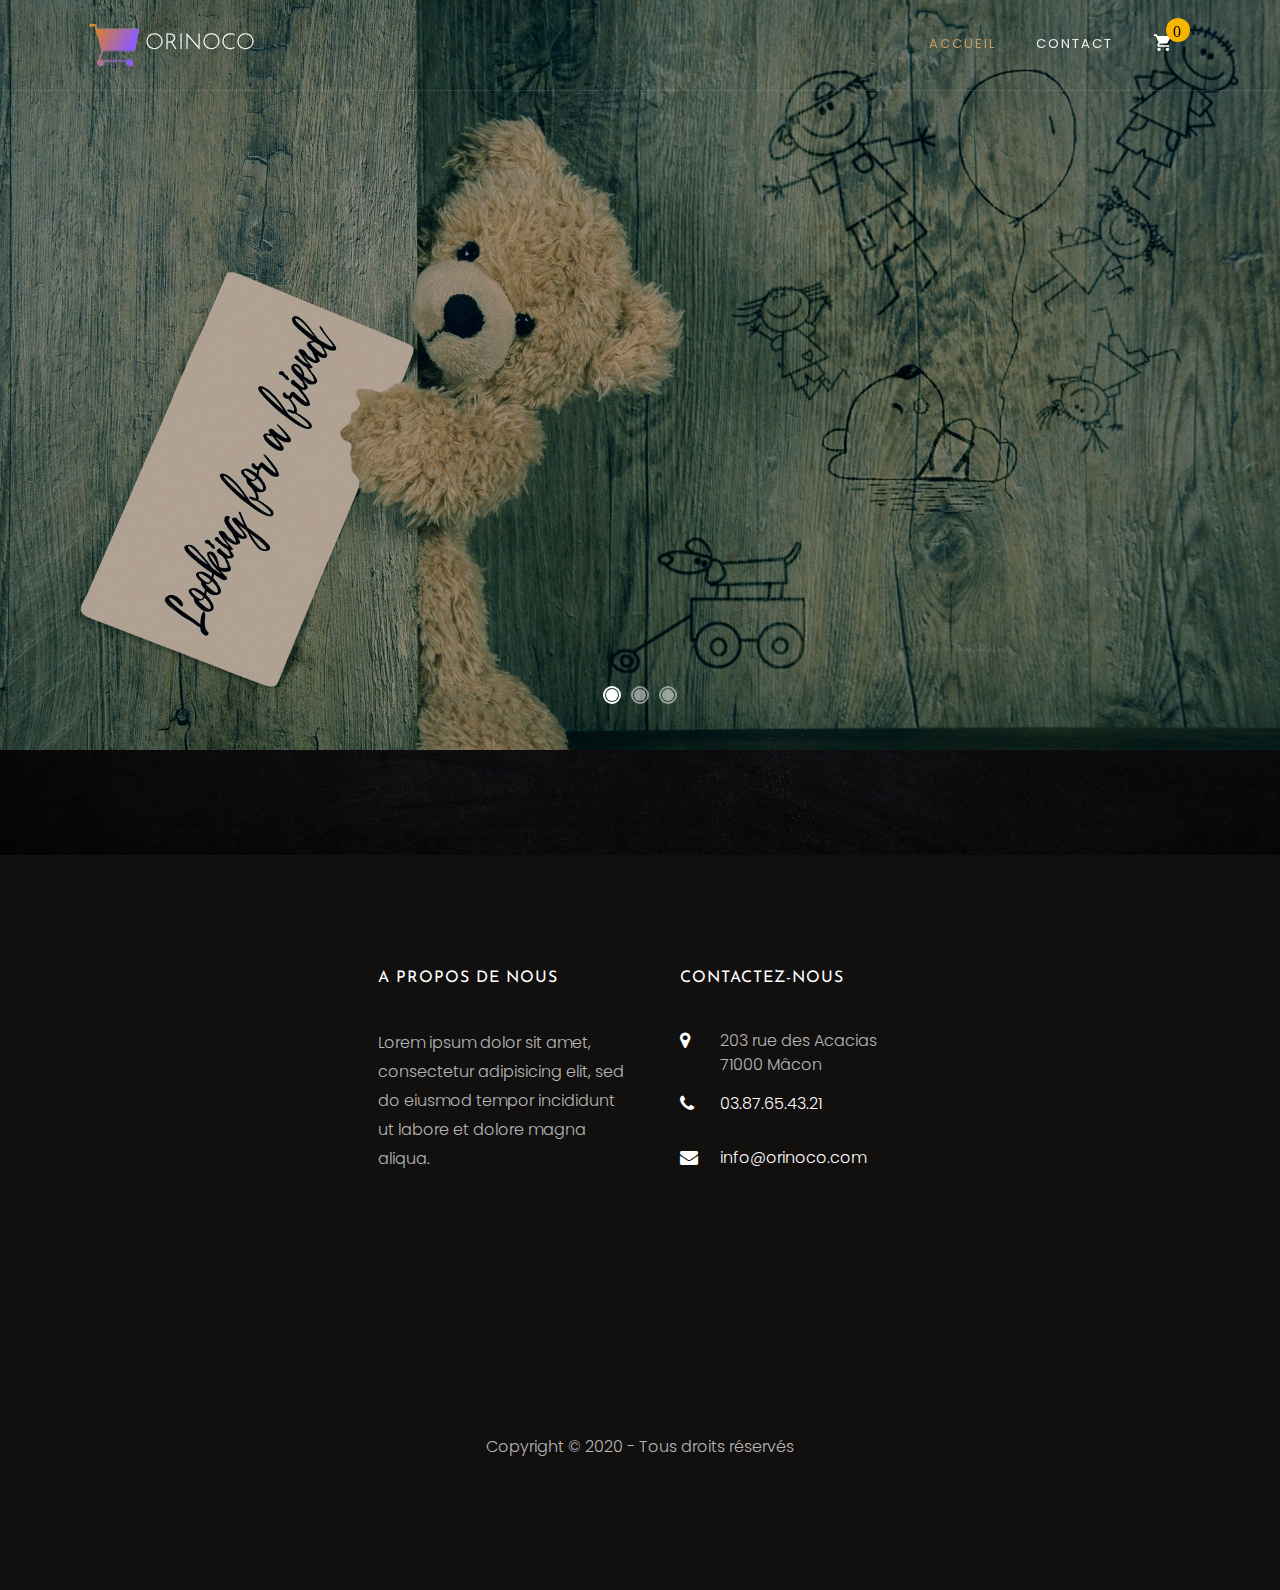
<file: index.html>
<!DOCTYPE html>
<html lang="en">

<head>
	<meta charset="utf-8">
	<meta name="viewport" content="width=device-width, initial-scale=1, shrink-to-fit=no">
	<meta name="description" content="Venez découvrir notre boutique d'ours en peluche fait main.">
	<title>Orinoco - Les nounours dont vous rêvez</title>

	<script src="./app/component.js"></script>

	<script src="./app/contact.js"></script>
	<script src="./app/cart.js"></script>
	<script src="./app/form.js"></script>
	<script src="./app/dataManager.js"></script>
	<script src="./app/home.js"></script>
	<script src="./app/cartPage.js"></script>
	<script src="./app/productPage.js"></script>
	<script src="./app/product.js"></script>

	<script src="./app/app.js" defer></script>

	<link href="https://fonts.googleapis.com/css?family=Poppins:300,400,500,600,700" rel="stylesheet">
	<link href="https://fonts.googleapis.com/css?family=Josefin+Sans:400,700" rel="stylesheet">
	<link href="https://fonts.googleapis.com/css?family=Great+Vibes" rel="stylesheet">

	<link rel="stylesheet" href="css/open-iconic-bootstrap.min.css">
	<link rel="stylesheet" href="css/animate.css">

	<link rel="stylesheet" href="css/owl.carousel.min.css">
	<link rel="stylesheet" href="css/owl.theme.default.min.css">
	<link rel="stylesheet" href="css/magnific-popup.css">

	<link rel="stylesheet" href="css/aos.css">

	<link rel="stylesheet" href="css/ionicons.min.css">

	<link rel="stylesheet" href="css/bootstrap-datepicker.css">
	<link rel="stylesheet" href="css/jquery.timepicker.css">


	<link rel="stylesheet" href="css/flaticon.css">
	<link rel="stylesheet" href="css/icomoon.css">
	<link rel="stylesheet" href="css/style.css">
</head>

<body onload="pageInit('')">
	<nav class="navbar navbar-expand-lg navbar-dark ftco_navbar bg-dark ftco-navbar-light" id="ftco-navbar">
		<div class="container">
			<a class="navbar-brand" href="index.html"><img src="images/logo2.png" alt="logo de la boutique">Orinoco</a>
			<button class="navbar-toggler" type="button" data-toggle="collapse" data-target="#ftco-nav"
				aria-controls="ftco-nav" aria-expanded="false" aria-label="Toggle navigation">
				<span class="oi oi-menu"></span> Menu
			</button>
			<div class="collapse navbar-collapse" id="ftco-nav">
				<ul class="navbar-nav ml-auto">
					<li class="nav-item active"><a href="index.html" class="nav-link">Accueil</a></li>
					<li class="nav-item"><a href="contact.html" class="nav-link">Contact</a></li>
					<li class="nav-item cart">
						<a href="#" class="nav-link"><span class="icon icon-shopping_cart"></span>
						</a>
					</li>
				</ul>
			</div>
		</div>
	</nav>
	<!-- END nav -->

	<section class="home-slider owl-carousel">
		<div class="slider-item" style="background-image: url(images/ourson.jpg);">
			<div class="overlay"></div>
			<div class="container">
				<div class="row slider-text justify-content-center align-items-center" data-scrollax-parent="true">

					<div class="col-md-8 col-sm-12 text-center ftco-animate">
						<h1 class="mb-4">Les Nounours Orinoco</h1>
						<p><a href="index.html#resume-products" class="btn btn-primary p-3 px-xl-4 py-xl-3">Visitez la
								boutique</a></p>
					</div>

				</div>
			</div>
		</div>

		<div class="slider-item" style="background-image: url(images/ourson2.jpg);">
			<div class="overlay"></div>
			<div class="container">
				<div class="row slider-text justify-content-center align-items-center" data-scrollax-parent="true">

					<div class="col-md-8 col-sm-12 text-center ftco-animate">
						<h1 class="mb-4">Visitez notre boutique</h1>
						<p><a href="index.html#resume-products" class="btn btn-primary p-3 px-xl-4 py-xl-3">Voir nos produits</a>
						</p>
					</div>

				</div>
			</div>
		</div>

		<div class="slider-item" style="background-image: url(images/oursons.jpg);">
			<div class="overlay"></div>
			<div class="container">
				<div class="row slider-text justify-content-center align-items-center" data-scrollax-parent="true">

					<div class="col-md-8 col-sm-12 text-center ftco-animate">
						<h1 class="mb-4">Trouvez le cadeau de naissance idéal</h1>
						<p><a href="index.html#resume-products" class="btn btn-primary p-3 px-xl-4 py-xl-3">Découvrir nos
								produits</a></p>
					</div>

				</div>
			</div>
		</div>
	</section>

	<div class="ftco-section">
		<div class="row" id="resume-products">
			<!-- content -->
		</div>
	</div>

	<footer class="ftco-footer ftco-section img">
		<div class="overlay"></div>
		<div class="container">
			<div class="row mb-5">
				<div class="col-lg-3 col-md-6 mb-5 mb-md-5">
					<div class="ftco-footer-widget mb-4">
						<h2 class="ftco-heading-2">A propos de nous</h2>
						<p>Lorem ipsum dolor sit amet, consectetur adipisicing elit, sed do eiusmod tempor incididunt ut labore et dolore magna aliqua.</p>
						<ul class="ftco-footer-social list-unstyled float-md-left float-lft mt-5">
							<li class="ftco-animate"><a href="#"><span class="icon-twitter"></span></a></li>
							<li class="ftco-animate"><a href="#"><span class="icon-facebook"></span></a></li>
							<li class="ftco-animate"><a href="#"><span class="icon-instagram"></span></a></li>
						</ul>
					</div>
				</div>
				<div class="col-lg-3 col-md-6 mb-5 mb-md-5">
					<div class="ftco-footer-widget mb-4">
						<h2 class="ftco-heading-2">Contactez-nous</h2>
						<div class="block-23 mb-3">
							<ul>
								<li><span class="icon icon-map-marker"></span><span class="text">203 rue des Acacias<br>71000 Mâcon</span></li>
								<li><a href="#"><span class="icon icon-phone"></span><span class="text">03.87.65.43.21</span></a></li>
								<li><a href="#"><span class="icon icon-envelope"></span><span
											class="text">info@orinoco.com</span></a></li>
							</ul>
						</div>
					</div>
				</div>
			</div>
			<div class="row">
				<div class="col-md-12 text-center">

					<p>
						Copyright &copy;
						2020 - Tous droits réservés 
					</p>
				</div>
			</div>
		</div>
	</footer>



	<!-- loader -->
	<div id="ftco-loader" class="show fullscreen"><svg class="circular" width="48px" height="48px">
			<circle class="path-bg" cx="24" cy="24" r="22" fill="none" stroke-width="4" stroke="#eeeeee" />
			<circle class="path" cx="24" cy="24" r="22" fill="none" stroke-width="4" stroke-miterlimit="10"
				stroke="#F96D00" /></svg></div>


	<script src="js/jquery.min.js"></script>
	<script src="js/jquery-migrate-3.0.1.min.js"></script>
	<script src="js/popper.min.js"></script>
	<script src="js/bootstrap.min.js"></script>
	<script src="js/jquery.easing.1.3.js"></script>
	<script src="js/jquery.waypoints.min.js"></script>
	<script src="js/jquery.stellar.min.js"></script>
	<script src="js/owl.carousel.min.js"></script>
	<script src="js/jquery.magnific-popup.min.js"></script>
	<script src="js/aos.js"></script>
	<script src="js/jquery.animateNumber.min.js"></script>
	<script src="js/bootstrap-datepicker.js"></script>
	<script src="js/jquery.timepicker.min.js"></script>
	<script src="js/scrollax.min.js"></script>
	<script src="js/main.js"></script>

</body>

</html>
</file>
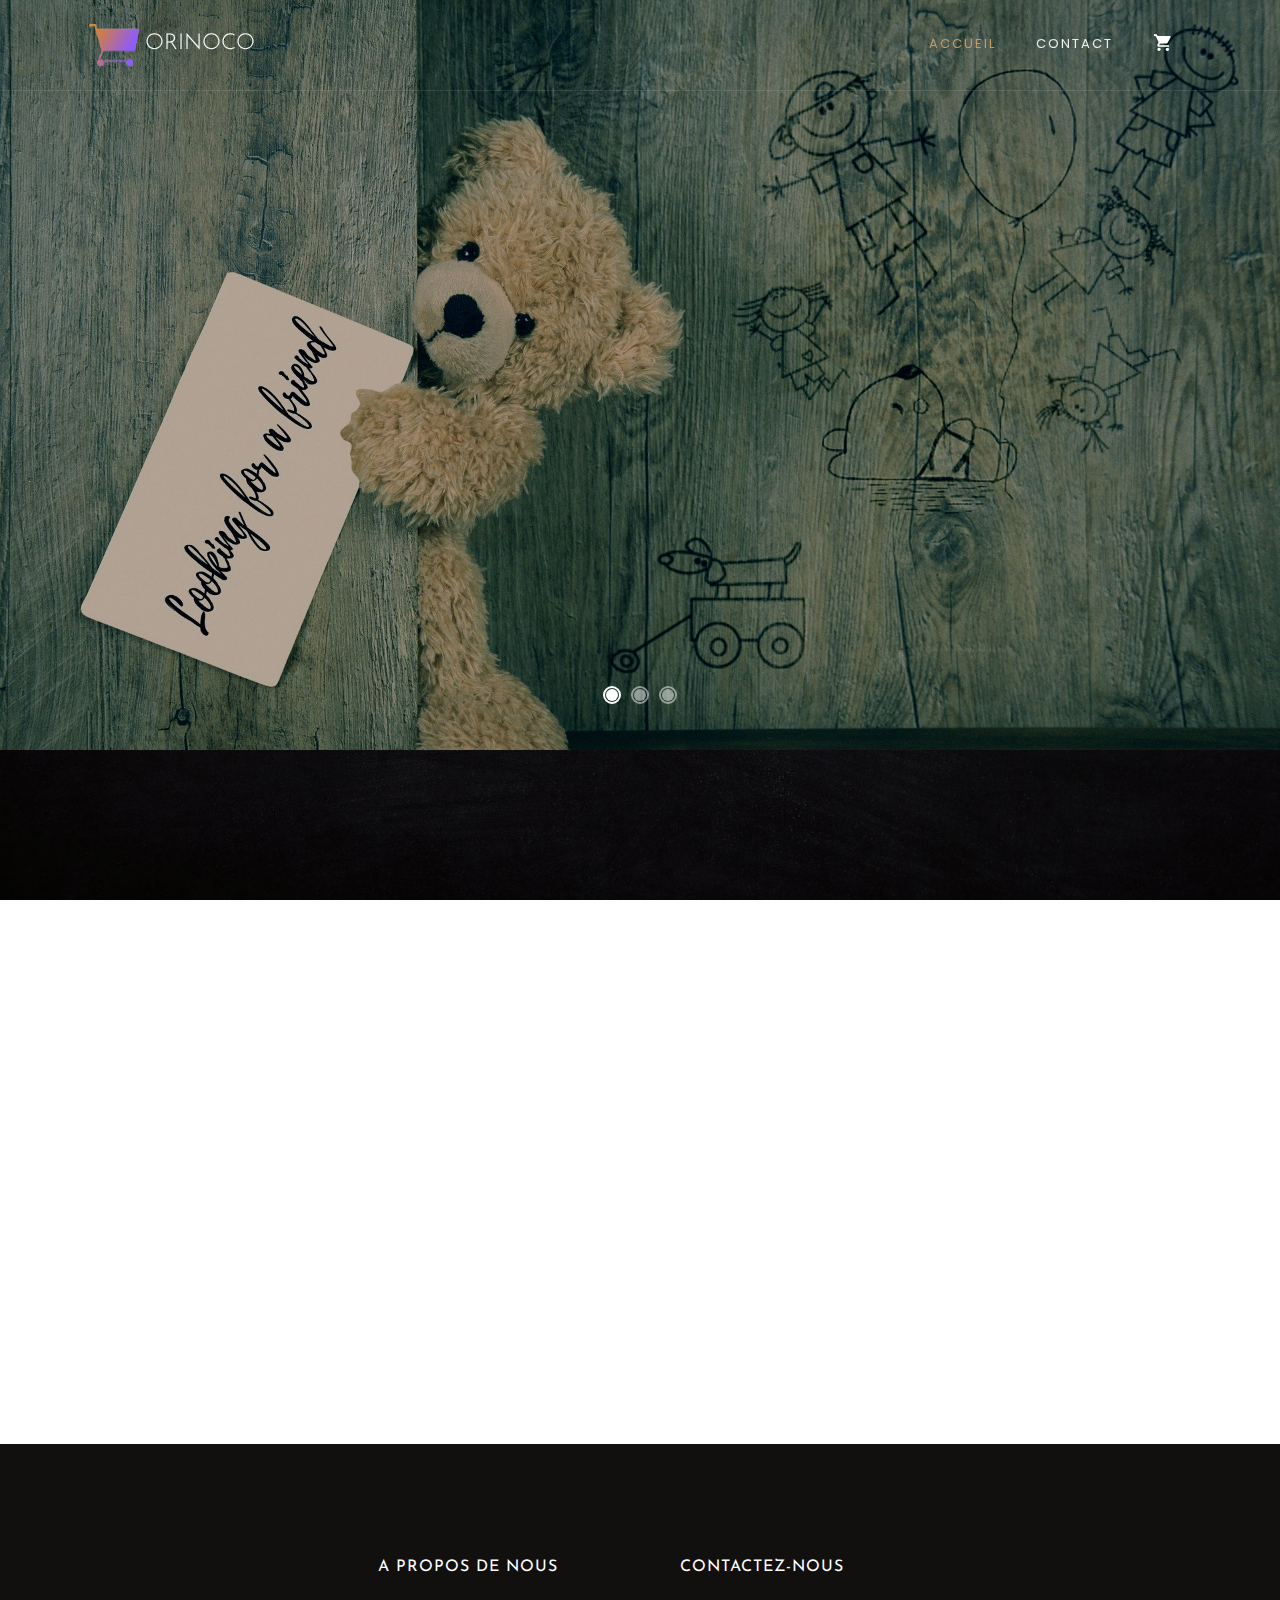
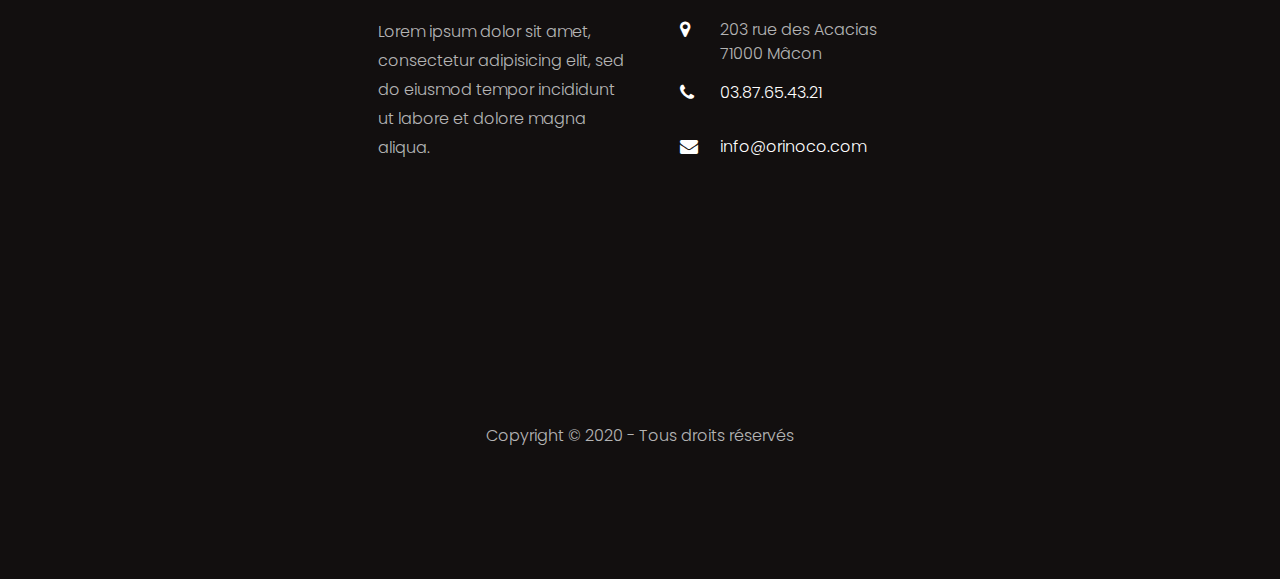
<file: contact.html>
<!DOCTYPE html>
<html lang="en">

<head>
    <meta charset="utf-8">
    <meta name="viewport" content="width=device-width, initial-scale=1, shrink-to-fit=no">
    <meta name="description" content="Venez découvrir notre boutique d'ours en peluche fait main.">
    <title>Orinoco - Les nounours dont vous rêvez</title>

    <link href="https://fonts.googleapis.com/css?family=Poppins:300,400,500,600,700" rel="stylesheet">
    <link href="https://fonts.googleapis.com/css?family=Josefin+Sans:400,700" rel="stylesheet">
    <link href="https://fonts.googleapis.com/css?family=Great+Vibes" rel="stylesheet">

    <link rel="stylesheet" href="css/open-iconic-bootstrap.min.css">
    <link rel="stylesheet" href="css/animate.css">

    <link rel="stylesheet" href="css/owl.carousel.min.css">
    <link rel="stylesheet" href="css/owl.theme.default.min.css">
    <link rel="stylesheet" href="css/magnific-popup.css">

    <link rel="stylesheet" href="css/aos.css">

    <link rel="stylesheet" href="css/ionicons.min.css">

    <link rel="stylesheet" href="css/bootstrap-datepicker.css">
    <link rel="stylesheet" href="css/jquery.timepicker.css">


    <link rel="stylesheet" href="css/flaticon.css">
    <link rel="stylesheet" href="css/icomoon.css">
    <link rel="stylesheet" href="css/style.css">
</head>

<body>
    <nav class="navbar navbar-expand-lg navbar-dark ftco_navbar bg-dark ftco-navbar-light" id="ftco-navbar">
        <div class="container">
            <a class="navbar-brand" href="index.html"><img src="images/logo2.png" alt="logo de la boutique">Orinoco</a>
            <button class="navbar-toggler" type="button" data-toggle="collapse" data-target="#ftco-nav"
                aria-controls="ftco-nav" aria-expanded="false" aria-label="Toggle navigation">
                <span class="oi oi-menu"></span> Menu
            </button>
            <div class="collapse navbar-collapse" id="ftco-nav">
                <ul class="navbar-nav ml-auto">
                    <li class="nav-item active"><a href="index.html" class="nav-link">Accueil</a></li>
                    <li class="nav-item"><a href="contact.html" class="nav-link">Contact</a></li>
                    <li class="nav-item cart">
                        <a href="#" class="nav-link"><span class="icon icon-shopping_cart"></span>
                        </a>
                    </li>
                </ul>
            </div>
        </div>
    </nav>
    <!-- END nav -->

    <section class="home-slider owl-carousel">
        <div class="slider-item" style="background-image: url(images/ourson.jpg);">
            <div class="overlay"></div>
            <div class="container">
                <div class="row slider-text justify-content-center align-items-center" data-scrollax-parent="true">

                    <div class="col-md-8 col-sm-12 text-center ftco-animate">
                        <h1 class="mb-4">Les Nounours Orinoco</h1>
                        <p><a href="index.html" class="btn btn-primary p-3 px-xl-4 py-xl-3">Visitez la
                                boutique</a></p>
                    </div>

                </div>
            </div>
        </div>

        <div class="slider-item" style="background-image: url(images/ourson2.jpg);">
            <div class="overlay"></div>
            <div class="container">
                <div class="row slider-text justify-content-center align-items-center" data-scrollax-parent="true">

                    <div class="col-md-8 col-sm-12 text-center ftco-animate">
                        <h1 class="mb-4">Visitez notre boutique</h1>
                        <p><a href="index.html" class="btn btn-primary p-3 px-xl-4 py-xl-3">Voir nos produits</a>
                        </p>
                    </div>

                </div>
            </div>
        </div>

        <div class="slider-item" style="background-image: url(images/oursons.jpg);">
            <div class="overlay"></div>
            <div class="container">
                <div class="row slider-text justify-content-center align-items-center" data-scrollax-parent="true">

                    <div class="col-md-8 col-sm-12 text-center ftco-animate">
                        <h1 class="mb-4">Trouvez le cadeau de naissance idéal</h1>
                        <p><a href="index.html" class="btn btn-primary p-3 px-xl-4 py-xl-3">Découvrir nos
                                produits</a></p>
                    </div>

                </div>
            </div>
        </div>
    </section>

    <div class="ftco-section">
        <div class="row" id="resume-products">
            <section class="ftco-section contact-section">
                <div class="container mt-5">
                    <div class="row block-9">
                        <div class="col-md-4 contact-info ftco-animate">
                            <div class="row">
                                <div class="col-md-12 mb-4">
                                    <h2 class="h4">Coordonnées</h2>
                                </div>
                                <div class="col-md-12 mb-3">
                                    <p><span>Adresse :</span> 203, rue des Acacias<br>71000 Mâcon</p>
                                </div>
                                <div class="col-md-12 mb-3">
                                    <p><span>Téléphone :</span> 06 87 65 43 21</p>
                                </div>
                                <div class="col-md-12 mb-3">
                                    <p><span>Email :</span> info@orinoco.com</p>
                                </div>
                            </div>
                        </div>
                        <div class="col-md-1"></div>
                        <div class="col-md-6 ftco-animate">
                            <form action="#" class="contact-form">
                                <div class="row">
                                    <div class="col-md-6">
                                        <div class="form-group">
                                            <input type="text" class="form-control" placeholder="Votre nom">
                                        </div>
                                    </div>
                                    <div class="col-md-6">
                                        <div class="form-group">
                                            <input type="text" class="form-control" placeholder="votre email">
                                        </div>
                                    </div>
                                </div>
                                <div class="form-group">
                                    <input type="text" class="form-control" placeholder="Sujet">
                                </div>
                                <div class="form-group">
                                    <textarea name="" id="" cols="30" rows="7" class="form-control"
                                        placeholder="Message"></textarea>
                                </div>
                                <div class="form-group">
                                    <input type="submit" value="Envoyer" class="btn btn-primary py-3 px-5">
                                </div>
                            </form>
                        </div>
                    </div>
                </div>
            </section>
        </div>
    </div>

    <footer class="ftco-footer ftco-section img">
        <div class="overlay"></div>
        <div class="container">
            <div class="row mb-5">
                <div class="col-lg-3 col-md-6 mb-5 mb-md-5">
                    <div class="ftco-footer-widget mb-4">
                        <h2 class="ftco-heading-2">A propos de nous</h2>
                        <p>Lorem ipsum dolor sit amet, consectetur adipisicing elit, sed do eiusmod tempor incididunt ut
                            labore et dolore magna aliqua.</p>
                        <ul class="ftco-footer-social list-unstyled float-md-left float-lft mt-5">
                            <li class="ftco-animate"><a href="#"><span class="icon-twitter"></span></a></li>
                            <li class="ftco-animate"><a href="#"><span class="icon-facebook"></span></a></li>
                            <li class="ftco-animate"><a href="#"><span class="icon-instagram"></span></a></li>
                        </ul>
                    </div>
                </div>
                <div class="col-lg-3 col-md-6 mb-5 mb-md-5">
                    <div class="ftco-footer-widget mb-4">
                        <h2 class="ftco-heading-2">Contactez-nous</h2>
                        <div class="block-23 mb-3">
                            <ul>
                                <li><span class="icon icon-map-marker"></span><span class="text">203 rue des
                                        Acacias<br>71000 Mâcon</span></li>
                                <li><a href="#"><span class="icon icon-phone"></span><span
                                            class="text">03.87.65.43.21</span></a></li>
                                <li><a href="#"><span class="icon icon-envelope"></span><span
                                            class="text">info@orinoco.com</span></a></li>
                            </ul>
                        </div>
                    </div>
                </div>
            </div>
            <div class="row">
                <div class="col-md-12 text-center">

                    <p>
                        Copyright &copy;
                        2020 - Tous droits réservés
                    </p>
                </div>
            </div>
        </div>
    </footer>



    <!-- loader -->
    <div id="ftco-loader" class="show fullscreen"><svg class="circular" width="48px" height="48px">
            <circle class="path-bg" cx="24" cy="24" r="22" fill="none" stroke-width="4" stroke="#eeeeee" />
            <circle class="path" cx="24" cy="24" r="22" fill="none" stroke-width="4" stroke-miterlimit="10"
                stroke="#F96D00" /></svg></div>


    <script src="js/jquery.min.js"></script>
    <script src="js/jquery-migrate-3.0.1.min.js"></script>
    <script src="js/popper.min.js"></script>
    <script src="js/bootstrap.min.js"></script>
    <script src="js/jquery.easing.1.3.js"></script>
    <script src="js/jquery.waypoints.min.js"></script>
    <script src="js/jquery.stellar.min.js"></script>
    <script src="js/owl.carousel.min.js"></script>
    <script src="js/jquery.magnific-popup.min.js"></script>
    <script src="js/aos.js"></script>
    <script src="js/jquery.animateNumber.min.js"></script>
    <script src="js/bootstrap-datepicker.js"></script>
    <script src="js/jquery.timepicker.min.js"></script>
    <script src="js/scrollax.min.js"></script>
    <script src="js/main.js"></script>

</body>

</html>
</file>
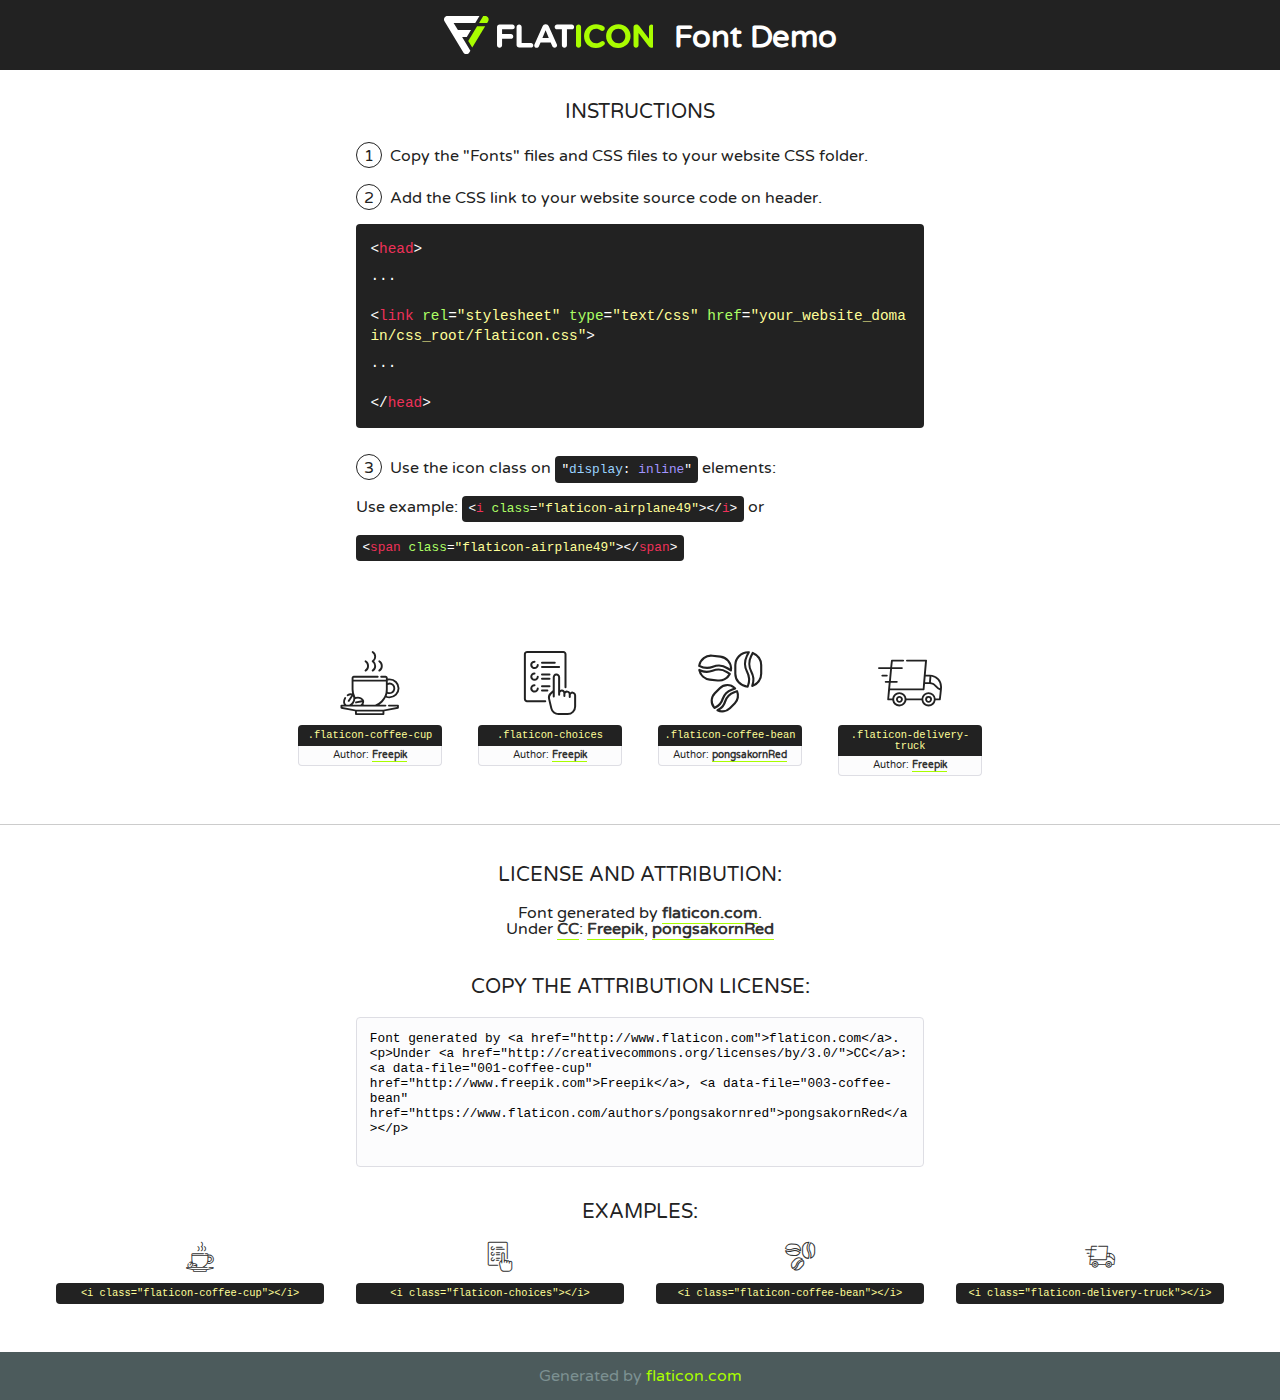
<file: fonts/flaticon/font/flaticon.html>
<!DOCTYPE html>
<!--
  Flaticon icon font: Flaticon
  Creation date: 27/09/2018 06:27
-->
<html>
<!DOCTYPE html>
<html>

<head>
    <title>Flaticon WebFont</title>
    <link href="http://fonts.googleapis.com/css?family=Varela+Round" rel="stylesheet" type="text/css" />
    <link rel="stylesheet" type="text/css" href="flaticon.css">
    <meta charset="UTF-8">
    <style>
    html, body, div, span, applet, object, iframe,
    h1, h2, h3, h4, h5, h6, p, blockquote, pre,
    a, abbr, acronym, address, big, cite, code,
    del, dfn, em, img, ins, kbd, q, s, samp,
    small, strike, strong, sub, sup, tt, var,
    b, u, i, center,
    dl, dt, dd, ol, ul, li,
    fieldset, form, label, legend,
    table, caption, tbody, tfoot, thead, tr, th, td,
    article, aside, canvas, details, embed, 
    figure, figcaption, footer, header, hgroup, 
    menu, nav, output, ruby, section, summary,
    time, mark, audio, video {
        margin: 0;
        padding: 0;
        border: 0;
        font-size: 100%;
        font: inherit;
        vertical-align: baseline;
    }
    /* HTML5 display-role reset for older browsers */
    article, aside, details, figcaption, figure, 
    footer, header, hgroup, menu, nav, section {
        display: block;
    }
    body {
        line-height: 1;
    }
    ol, ul {
        list-style: none;
    }
    blockquote, q {
        quotes: none;
    }
    blockquote:before, blockquote:after,
    q:before, q:after {
        content: '';
        content: none;
    }
    table {
        border-collapse: collapse;
        border-spacing: 0;
    }
    body {
        font-family: 'Varela Round', Helvetica, Arial, sans-serif;
        font-size: 16px;
        color: #222;
    }
    a {
        color: #333;
        border-bottom: 1px solid #a9fd00;
        font-weight: bold;
        text-decoration: none;
    }
    * {
        -moz-box-sizing: border-box;
        -webkit-box-sizing: border-box;
        box-sizing: border-box;
        margin: 0;
        padding: 0;
    }
    [class^="flaticon-"]:before, [class*=" flaticon-"]:before, [class^="flaticon-"]:after, [class*=" flaticon-"]:after {
        font-family: Flaticon;
        font-size: 30px;
        font-style: normal;
        margin-left: 20px;
        color: #333;
    }
    .wrapper {
        max-width: 600px;
        margin: auto;
        padding: 0 1em;
    }
    .title {
        font-size: 1.25em;
        text-align: center;
        margin-bottom: 1em;
        text-transform: uppercase;
    }
    header {
        text-align: center;
        background-color: #222;
        color: #fff;
        padding: 1em;
    }
    header .logo {
        width: 210px;
        height: 38px;
        display: inline-block;
        vertical-align: middle;
        margin-right: 1em;
        border: none;
    }
    header strong {
        font-size: 1.95em;
        font-weight: bold;
        vertical-align: middle;
        margin-top: 5px;
        display: inline-block;
    }
    .demo {
        margin: 2em auto;
        line-height: 1.25em;
    }
    .demo ul li {
        margin-bottom: 1em;
    }
    .demo ul li .num {
        color: #222;
        border-radius: 20px;
        display: inline-block;
        width: 26px;
        padding: 3px;
        height: 26px;
        text-align: center;
        margin-right: 0.5em;
        border: 1px solid #222;
    }
    .demo ul li code {
        background-color: #222;
        border-radius: 4px;
        padding: 0.25em 0.5em;
        display: inline-block;
        color: #fff;
        font-family: Consolas,Monaco,Lucida Console,Liberation Mono,DejaVu Sans Mono,Bitstream Vera Sans Mono,Courier New, monospace;
        font-weight: lighter;
        margin-top: 1em;
        font-size: 0.8em;
        word-break: break-all;
    }
    .demo ul li code.big {
        padding: 1em;
        font-size: 0.9em;
    }
    .demo ul li code .red {
        color: #EF3159;
    }
    .demo ul li code .green {
        color: #ACFF65;
    }
    .demo ul li code .yellow {
        color: #FFFF99;
    }
    .demo ul li code .blue {
        color: #99D3FF;
    }
    .demo ul li code .purple {
        color: #A295FF;
    }
    .demo ul li code .dots {
        margin-top: 0.5em;
        display: block;
    }
    #glyphs {
        border-bottom: 1px solid #ccc;
        padding: 2em 0;
        text-align: center;
    }
    .glyph {
        display: inline-block;
        width: 9em;
        margin: 1em;
        text-align: center;
        vertical-align: top;
        background: #FFF;
    }
    .glyph .glyph-icon {
        padding: 10px;
        display: block;
        font-family:"Flaticon";
        font-size: 64px;
        line-height: 1;
    }
    .glyph .glyph-icon:before {
        font-size: 64px;
        color: #222;
        margin-left: 0;
    }
    .class-name {
        font-size: 0.65em;
        background-color: #222;
        color: #fff;
        border-radius: 4px 4px 0 0;
        padding: 0.5em;
        color: #FFFF99;
        font-family: Consolas,Monaco,Lucida Console,Liberation Mono,DejaVu Sans Mono,Bitstream Vera Sans Mono,Courier New, monospace;
    }
    .author-name {
        font-size: 0.6em;
        background-color: #fcfcfd;
        border: 1px solid #DEDEE4;
        border-top: 0;
        border-radius: 0 0 4px 4px;
        padding: 0.5em;
    }
    .class-name:last-child {
        font-size: 10px;
        color:#888;
    }
    .class-name:last-child a {
        font-size: 10px;
        color:#555;
    }
    .class-name:last-child a:hover {
        color:#a9fd00;
    }
    .glyph > input {
        display: block;
        width: 100px;
        margin: 5px auto;
        text-align: center;
        font-size: 12px;
        cursor: text;
    }
    .glyph > input.icon-input {
        font-family:"Flaticon";
        font-size: 16px;
        margin-bottom: 10px;
    }
    .attribution .title {
        margin-top: 2em;
    }
    .attribution textarea {
        background-color: #fcfcfd;
        padding: 1em;
        border: none;
        box-shadow: none;
        border: 1px solid #DEDEE4;
        border-radius: 4px;
        resize: none;
        width: 100%;
        height: 150px;
        font-size: 0.8em;
        font-family: Consolas,Monaco,Lucida Console,Liberation Mono,DejaVu Sans Mono,Bitstream Vera Sans Mono,Courier New, monospace;
        -webkit-appearance: none;
    }
    .iconsuse {
        margin: 2em auto;
        text-align: center;
        max-width: 1200px;
    }
    .iconsuse:after {
        content: '';
        display: table;
        clear: both;
    }
    .iconsuse .image {
        float: left;
        width: 25%;
        padding: 0 1em;
    }
    .iconsuse .image p {
        margin-bottom: 1em;
    }
    .iconsuse .image span {
        display: block;
        font-size: 0.65em;
        background-color: #222;
        color: #fff;
        border-radius: 4px;
        padding: 0.5em;
        color: #FFFF99;
        margin-top: 1em;
        font-family: Consolas,Monaco,Lucida Console,Liberation Mono,DejaVu Sans Mono,Bitstream Vera Sans Mono,Courier New, monospace;
    }
    #footer {
        text-align: center;
        background-color: #4C5B5C;
        color: #7c9192;
        padding: 1em;
    }
    #footer a {
        border: none;
        color: #a9fd00;
        font-weight: normal;
    }
    @media (max-width: 960px) {
        .iconsuse .image {
            width: 50%;
        }
    }
    @media (max-width: 560px) {
        .iconsuse .image {
            width: 100%;
        }
    }
    </style>
</head>

<body class="characters-off">

    <header>
        <a href="http://www.flaticon.com" target="_blank" class="logo">
            <svg version="1.1" xmlns="http://www.w3.org/2000/svg" xmlns:xlink="http://www.w3.org/1999/xlink" xmlns:a="http://ns.adobe.com/AdobeSVGViewerExtensions/3.0/" viewBox="0 0 560.875 102.036" enable-background="new 0 0 560.875 102.036" xml:space="preserve">
                <defs>
                </defs>
                <g>
                    <g class="letters">
                        <path fill="#ffffff" d="M141.596,29.675c0-3.777,2.985-6.767,6.764-6.767h34.438c3.426,0,6.15,2.728,6.15,6.15
                        c0,3.43-2.724,6.149-6.15,6.149h-27.674v13.091h23.719c3.429,0,6.151,2.724,6.151,6.15c0,3.43-2.723,6.149-6.151,6.149h-23.719
                        v17.574c0,3.773-2.986,6.761-6.764,6.761c-3.779,0-6.764-2.989-6.764-6.761V29.675z"></path>
                        <path fill="#ffffff" d="M193.844,29.149c0-3.781,2.985-6.767,6.764-6.767c3.776,0,6.763,2.985,6.763,6.767v42.957h25.039
                        c3.426,0,6.149,2.726,6.149,6.153c0,3.425-2.723,6.15-6.149,6.15h-31.802c-3.779,0-6.764-2.986-6.764-6.768V29.149z"></path>
                        <path fill="#ffffff" d="M241.891,75.71l21.438-48.407c1.492-3.341,4.215-5.357,7.906-5.357h0.792
                        c3.686,0,6.323,2.017,7.815,5.357l21.439,48.407c0.436,0.967,0.701,1.845,0.701,2.723c0,3.602-2.809,6.501-6.414,6.501
                        c-3.161,0-5.269-1.845-6.499-4.655l-4.132-9.661h-27.059l-4.301,10.102c-1.144,2.631-3.426,4.214-6.237,4.214
                        c-3.517,0-6.24-2.81-6.24-6.325C241.1,77.64,241.451,76.677,241.891,75.71z M279.932,58.666l-8.521-20.297l-8.526,20.297H279.932
                        z"></path>
                        <path fill="#ffffff" d="M314.864,35.387H301.86c-3.429,0-6.239-2.813-6.239-6.238c0-3.429,2.811-6.24,6.239-6.24h39.533
                        c3.426,0,6.237,2.811,6.237,6.24c0,3.425-2.811,6.238-6.237,6.238h-13.001v42.785c0,3.773-2.99,6.761-6.764,6.761
                        c-3.779,0-6.764-2.989-6.764-6.761V35.387z"></path>
                        <path fill="#A9FD00" d="M352.615,29.149c0-3.781,2.985-6.767,6.767-6.767c3.774,0,6.761,2.985,6.761,6.767v49.024
                        c0,3.773-2.987,6.761-6.761,6.761c-3.781,0-6.767-2.989-6.767-6.761V29.149z"></path>
                        <path fill="#A9FD00" d="M374.132,53.836v-0.179c0-17.481,13.178-31.801,32.065-31.801c9.22,0,15.459,2.458,20.557,6.238
                        c1.402,1.054,2.637,2.985,2.637,5.357c0,3.692-2.985,6.59-6.681,6.59c-1.845,0-3.071-0.702-4.044-1.319
                        c-3.776-2.813-7.729-4.393-12.562-4.393c-10.364,0-17.831,8.611-17.831,19.154v0.173c0,10.542,7.291,19.329,17.831,19.329
                        c5.715,0,9.492-1.756,13.359-4.834c1.049-0.874,2.458-1.491,4.039-1.491c3.429,0,6.325,2.813,6.325,6.236
                        c0,2.106-1.056,3.78-2.282,4.834c-5.539,4.834-12.036,7.733-21.878,7.733C387.572,85.464,374.132,71.493,374.132,53.836z"></path>
                        <path fill="#A9FD00" d="M433.009,53.836v-0.179c0-17.481,13.79-31.801,32.766-31.801c18.981,0,32.592,14.143,32.592,31.628v0.173
                        c0,17.483-13.785,31.807-32.769,31.807C446.625,85.464,433.009,71.32,433.009,53.836z M484.224,53.836v-0.179
                        c0-10.539-7.725-19.326-18.626-19.326c-10.893,0-18.449,8.611-18.449,19.154v0.173c0,10.542,7.73,19.329,18.626,19.329
                        C476.676,72.986,484.224,64.378,484.224,53.836z"></path>
                        <path fill="#A9FD00" d="M506.233,29.321c0-3.774,2.99-6.763,6.767-6.763h1.401c3.252,0,5.183,1.583,7.029,3.953l26.093,34.265
                        V29.059c0-3.692,2.99-6.677,6.681-6.677c3.683,0,6.671,2.985,6.671,6.677v48.934c0,3.78-2.987,6.765-6.764,6.765h-0.436
                        c-3.257,0-5.188-1.581-7.034-3.953l-27.056-35.492v32.944c0,3.687-2.985,6.676-6.678,6.676c-3.683,0-6.673-2.989-6.673-6.676
                        V29.321z"></path>
                    </g>
                    <g class="insignia">
                        <path fill="#ffffff" d="M48.372,56.137h12.517l11.156-18.537H37.186L25.688,18.539h57.825L94.668,0H9.271
                        C5.925,0,2.842,1.801,1.198,4.716c-1.644,2.907-1.593,6.482,0.134,9.343l50.38,83.501c1.678,2.781,4.689,4.476,7.938,4.476
                        c3.246,0,6.257-1.695,7.935-4.476l2.898-4.804L48.372,56.137z"></path>
                        <g class="i">
                            <path fill="#A9FD00" d="M93.575,18.539h0.031v0.004l21.652,0.004l2.705-4.488c1.727-2.861,1.778-6.436,0.133-9.343
                            C116.454,1.801,113.371,0,110.026,0h-5.294L93.575,18.539z"></path>
                            <polygon fill="#A9FD00" points="88.291,27.356 64.725,66.486 75.519,84.404 109.942,27.356"></polygon>
                        </g>
                    </g>
                </g>
            </svg>
        </a>
        <strong>Font Demo</strong>
    </header>


    <section class="demo wrapper">

        <p class="title">Instructions</p>

        <ul>
            <li>
                <span class="num">1</span>Copy the "Fonts" files and CSS files to your website CSS folder.
            </li>
            <li>
                <span class="num">2</span>Add the CSS link to your website source code on header.
                <code class="big">
                    &lt;<span class="red">head</span>&gt;
                    <br/><span class="dots">...</span>
                    <br/>&lt;<span class="red">link</span> <span class="green">rel</span>=<span class="yellow">"stylesheet"</span> <span class="green">type</span>=<span class="yellow">"text/css"</span> <span class="green">href</span>=<span class="yellow">"your_website_domain/css_root/flaticon.css"</span>&gt;
                    <br/><span class="dots">...</span>
                    <br/>&lt;/<span class="red">head</span>&gt;
                </code>
            </li>

            <li>
                <p>
                    <span class="num">3</span>Use the icon class on <code>"<span class="blue">display</span>:<span class="purple"> inline</span>"</code> elements:
                    <br />
                    Use example: <code>&lt;<span class="red">i</span> <span class="green">class</span>=<span class="yellow">&quot;flaticon-airplane49&quot;</span>&gt;&lt;/<span class="red">i</span>&gt;</code> or <code>&lt;<span class="red">span</span> <span class="green">class</span>=<span class="yellow">&quot;flaticon-airplane49&quot;</span>&gt;&lt;/<span class="red">span</span>&gt;</code>
            </li>
        </ul>

    </section>




   <section id="glyphs">          
    
      
        <div class="glyph"><div class="glyph-icon flaticon-coffee-cup"></div>
            <div class="class-name">.flaticon-coffee-cup</div>
            <div class="author-name">Author: <a data-file="001-coffee-cup" href="http://www.freepik.com">Freepik</a> </div> 
        </div>        
        
        <div class="glyph"><div class="glyph-icon flaticon-choices"></div>
            <div class="class-name">.flaticon-choices</div>
            <div class="author-name">Author: <a data-file="002-choices" href="http://www.freepik.com">Freepik</a> </div> 
        </div>        
        
        <div class="glyph"><div class="glyph-icon flaticon-coffee-bean"></div>
            <div class="class-name">.flaticon-coffee-bean</div>
            <div class="author-name">Author: <a data-file="003-coffee-bean" href="https://www.flaticon.com/authors/pongsakornred">pongsakornRed</a> </div> 
        </div>        
        
        <div class="glyph"><div class="glyph-icon flaticon-delivery-truck"></div>
            <div class="class-name">.flaticon-delivery-truck</div>
            <div class="author-name">Author: <a data-file="004-delivery-truck" href="http://www.freepik.com">Freepik</a> </div> 
        </div>        
        

    </section>



    <section class="attribution wrapper"   style="text-align:center;">

      <div class="title">License and attribution:</div><div class="attrDiv">Font generated by <a href="http://www.flaticon.com">flaticon.com</a>. <div><p>Under <a href="http://creativecommons.org/licenses/by/3.0/">CC</a>: <a data-file="001-coffee-cup" href="http://www.freepik.com">Freepik</a>, <a data-file="003-coffee-bean" href="https://www.flaticon.com/authors/pongsakornred">pongsakornRed</a></p>  </div>
      </div>
      <div class="title">Copy the Attribution License:</div>

    <textarea onclick="this.focus();this.select();">Font generated by &lt;a href=&quot;http://www.flaticon.com&quot;&gt;flaticon.com&lt;/a&gt;. <p>Under <a href="http://creativecommons.org/licenses/by/3.0/">CC</a>: <a data-file="001-coffee-cup" href="http://www.freepik.com">Freepik</a>, <a data-file="003-coffee-bean" href="https://www.flaticon.com/authors/pongsakornred">pongsakornRed</a></p>  
     </textarea>

    </section>

    <section class="iconsuse">

          <div class="title">Examples:</div>            
             
            <div class="image">
                <p>
                    <i class="glyph-icon flaticon-coffee-cup"></i> 
                    <span>&lt;i class=&quot;flaticon-coffee-cup&quot;&gt;&lt;/i&gt;</span>
                </p>
            </div>
            
            <div class="image">
                <p>
                    <i class="glyph-icon flaticon-choices"></i> 
                    <span>&lt;i class=&quot;flaticon-choices&quot;&gt;&lt;/i&gt;</span>
                </p>
            </div>
            
            <div class="image">
                <p>
                    <i class="glyph-icon flaticon-coffee-bean"></i> 
                    <span>&lt;i class=&quot;flaticon-coffee-bean&quot;&gt;&lt;/i&gt;</span>
                </p>
            </div>
            
            <div class="image">
                <p>
                    <i class="glyph-icon flaticon-delivery-truck"></i> 
                    <span>&lt;i class=&quot;flaticon-delivery-truck&quot;&gt;&lt;/i&gt;</span>
                </p>
            </div>
                       
        </div>
                            
    </section>

<div id="footer">
    <div>Generated by <a href="http://www.flaticon.com">flaticon.com</a>
    </div>
</div>



</body>
</html>
</file>
<file: css/flaticon.css>
/*
  	Flaticon icon font: Flaticon
  	Creation date: 27/09/2018 06:27
  	*/
  	
@font-face {
  font-family: "Flaticon";
  src: url("../fonts/flaticon/font/Flaticon.eot");
  src: url("../fonts/flaticon/font/Flaticon.eot?#iefix") format("embedded-opentype"),
       url("../fonts/flaticon/font/Flaticon.woff") format("woff"),
       url("../fonts/flaticon/font/Flaticon.ttf") format("truetype"),
       url("../fonts/flaticon/font/Flaticon.svg#Flaticon") format("svg");
  font-weight: normal;
  font-style: normal;
}

@media screen and (-webkit-min-device-pixel-ratio:0) {
  @font-face {
    font-family: "Flaticon";
    src: url("../fonts/flaticon/font/Flaticon.svg#Flaticon") format("svg");
  }
}

[class^="flaticon-"]:before, [class*=" flaticon-"]:before,
[class^="flaticon-"]:after, [class*=" flaticon-"]:after {   
  font-family: Flaticon;
  font-style: normal;
  font-weight: normal;
  font-variant: normal;
  text-transform: none;
  line-height: 1;

  /* Better Font Rendering =========== */
  -webkit-font-smoothing: antialiased;
  -moz-osx-font-smoothing: grayscale;
}

.flaticon-coffee-cup:before { content: "\f100"; }
.flaticon-choices:before { content: "\f101"; }
.flaticon-coffee-bean:before { content: "\f102"; }
.flaticon-delivery-truck:before { content: "\f103"; }
</file>
<file: css/icomoon.css>
@font-face {
  font-family: 'icomoon';
  src:  url('../fonts/icomoon/icomoon.eot?6tt51o');
  src:  url('../fonts/icomoon/icomoon.eot?6tt51o#iefix') format('embedded-opentype'),
    url('../fonts/icomoon/icomoon.ttf?6tt51o') format('truetype'),
    url('../fonts/icomoon/icomoon.woff?6tt51o') format('woff'),
    url('../fonts/icomoon/icomoon.svg?6tt51o#icomoon') format('svg');
  font-weight: normal;
  font-style: normal;
}

[class^="icon-"], [class*=" icon-"] {
  /* use !important to prevent issues with browser extensions that change fonts */
  font-family: 'icomoon' !important;
  speak: none;
  font-style: normal;
  font-weight: normal;
  font-variant: normal;
  text-transform: none;
  line-height: 1;

  /* Better Font Rendering =========== */
  -webkit-font-smoothing: antialiased;
  -moz-osx-font-smoothing: grayscale;
}

.icon-asterisk:before {
  content: "\f069";
}
.icon-plus:before {
  content: "\f067";
}
.icon-question:before {
  content: "\f128";
}
.icon-minus:before {
  content: "\f068";
}
.icon-glass:before {
  content: "\f000";
}
.icon-music:before {
  content: "\f001";
}
.icon-search:before {
  content: "\f002";
}
.icon-envelope-o:before {
  content: "\f003";
}
.icon-heart:before {
  content: "\f004";
}
.icon-star:before {
  content: "\f005";
}
.icon-star-o:before {
  content: "\f006";
}
.icon-user:before {
  content: "\f007";
}
.icon-film:before {
  content: "\f008";
}
.icon-th-large:before {
  content: "\f009";
}
.icon-th:before {
  content: "\f00a";
}
.icon-th-list:before {
  content: "\f00b";
}
.icon-check:before {
  content: "\f00c";
}
.icon-close:before {
  content: "\f00d";
}
.icon-remove:before {
  content: "\f00d";
}
.icon-times:before {
  content: "\f00d";
}
.icon-search-plus:before {
  content: "\f00e";
}
.icon-search-minus:before {
  content: "\f010";
}
.icon-power-off:before {
  content: "\f011";
}
.icon-signal:before {
  content: "\f012";
}
.icon-cog:before {
  content: "\f013";
}
.icon-gear:before {
  content: "\f013";
}
.icon-trash-o:before {
  content: "\f014";
}
.icon-home:before {
  content: "\f015";
}
.icon-file-o:before {
  content: "\f016";
}
.icon-clock-o:before {
  content: "\f017";
}
.icon-road:before {
  content: "\f018";
}
.icon-download:before {
  content: "\f019";
}
.icon-arrow-circle-o-down:before {
  content: "\f01a";
}
.icon-arrow-circle-o-up:before {
  content: "\f01b";
}
.icon-inbox:before {
  content: "\f01c";
}
.icon-play-circle-o:before {
  content: "\f01d";
}
.icon-repeat:before {
  content: "\f01e";
}
.icon-rotate-right:before {
  content: "\f01e";
}
.icon-refresh:before {
  content: "\f021";
}
.icon-list-alt:before {
  content: "\f022";
}
.icon-lock:before {
  content: "\f023";
}
.icon-flag:before {
  content: "\f024";
}
.icon-headphones:before {
  content: "\f025";
}
.icon-volume-off:before {
  content: "\f026";
}
.icon-volume-down:before {
  content: "\f027";
}
.icon-volume-up:before {
  content: "\f028";
}
.icon-qrcode:before {
  content: "\f029";
}
.icon-barcode:before {
  content: "\f02a";
}
.icon-tag:before {
  content: "\f02b";
}
.icon-tags:before {
  content: "\f02c";
}
.icon-book:before {
  content: "\f02d";
}
.icon-bookmark:before {
  content: "\f02e";
}
.icon-print:before {
  content: "\f02f";
}
.icon-camera:before {
  content: "\f030";
}
.icon-font:before {
  content: "\f031";
}
.icon-bold:before {
  content: "\f032";
}
.icon-italic:before {
  content: "\f033";
}
.icon-text-height:before {
  content: "\f034";
}
.icon-text-width:before {
  content: "\f035";
}
.icon-align-left:before {
  content: "\f036";
}
.icon-align-center:before {
  content: "\f037";
}
.icon-align-right:before {
  content: "\f038";
}
.icon-align-justify:before {
  content: "\f039";
}
.icon-list:before {
  content: "\f03a";
}
.icon-dedent:before {
  content: "\f03b";
}
.icon-outdent:before {
  content: "\f03b";
}
.icon-indent:before {
  content: "\f03c";
}
.icon-video-camera:before {
  content: "\f03d";
}
.icon-image:before {
  content: "\f03e";
}
.icon-photo:before {
  content: "\f03e";
}
.icon-picture-o:before {
  content: "\f03e";
}
.icon-pencil:before {
  content: "\f040";
}
.icon-map-marker:before {
  content: "\f041";
}
.icon-adjust:before {
  content: "\f042";
}
.icon-tint:before {
  content: "\f043";
}
.icon-edit:before {
  content: "\f044";
}
.icon-pencil-square-o:before {
  content: "\f044";
}
.icon-share-square-o:before {
  content: "\f045";
}
.icon-check-square-o:before {
  content: "\f046";
}
.icon-arrows:before {
  content: "\f047";
}
.icon-step-backward:before {
  content: "\f048";
}
.icon-fast-backward:before {
  content: "\f049";
}
.icon-backward:before {
  content: "\f04a";
}
.icon-play:before {
  content: "\f04b";
}
.icon-pause:before {
  content: "\f04c";
}
.icon-stop:before {
  content: "\f04d";
}
.icon-forward:before {
  content: "\f04e";
}
.icon-fast-forward:before {
  content: "\f050";
}
.icon-step-forward:before {
  content: "\f051";
}
.icon-eject:before {
  content: "\f052";
}
.icon-chevron-left:before {
  content: "\f053";
}
.icon-chevron-right:before {
  content: "\f054";
}
.icon-plus-circle:before {
  content: "\f055";
}
.icon-minus-circle:before {
  content: "\f056";
}
.icon-times-circle:before {
  content: "\f057";
}
.icon-check-circle:before {
  content: "\f058";
}
.icon-question-circle:before {
  content: "\f059";
}
.icon-info-circle:before {
  content: "\f05a";
}
.icon-crosshairs:before {
  content: "\f05b";
}
.icon-times-circle-o:before {
  content: "\f05c";
}
.icon-check-circle-o:before {
  content: "\f05d";
}
.icon-ban:before {
  content: "\f05e";
}
.icon-arrow-left:before {
  content: "\f060";
}
.icon-arrow-right:before {
  content: "\f061";
}
.icon-arrow-up:before {
  content: "\f062";
}
.icon-arrow-down:before {
  content: "\f063";
}
.icon-mail-forward:before {
  content: "\f064";
}
.icon-share:before {
  content: "\f064";
}
.icon-expand:before {
  content: "\f065";
}
.icon-compress:before {
  content: "\f066";
}
.icon-exclamation-circle:before {
  content: "\f06a";
}
.icon-gift:before {
  content: "\f06b";
}
.icon-leaf:before {
  content: "\f06c";
}
.icon-fire:before {
  content: "\f06d";
}
.icon-eye:before {
  content: "\f06e";
}
.icon-eye-slash:before {
  content: "\f070";
}
.icon-exclamation-triangle:before {
  content: "\f071";
}
.icon-warning:before {
  content: "\f071";
}
.icon-plane:before {
  content: "\f072";
}
.icon-calendar:before {
  content: "\f073";
}
.icon-random:before {
  content: "\f074";
}
.icon-comment:before {
  content: "\f075";
}
.icon-magnet:before {
  content: "\f076";
}
.icon-chevron-up:before {
  content: "\f077";
}
.icon-chevron-down:before {
  content: "\f078";
}
.icon-retweet:before {
  content: "\f079";
}
.icon-shopping-cart:before {
  content: "\f07a";
}
.icon-folder:before {
  content: "\f07b";
}
.icon-folder-open:before {
  content: "\f07c";
}
.icon-arrows-v:before {
  content: "\f07d";
}
.icon-arrows-h:before {
  content: "\f07e";
}
.icon-bar-chart:before {
  content: "\f080";
}
.icon-bar-chart-o:before {
  content: "\f080";
}
.icon-twitter-square:before {
  content: "\f081";
}
.icon-facebook-square:before {
  content: "\f082";
}
.icon-camera-retro:before {
  content: "\f083";
}
.icon-key:before {
  content: "\f084";
}
.icon-cogs:before {
  content: "\f085";
}
.icon-gears:before {
  content: "\f085";
}
.icon-comments:before {
  content: "\f086";
}
.icon-thumbs-o-up:before {
  content: "\f087";
}
.icon-thumbs-o-down:before {
  content: "\f088";
}
.icon-star-half:before {
  content: "\f089";
}
.icon-heart-o:before {
  content: "\f08a";
}
.icon-sign-out:before {
  content: "\f08b";
}
.icon-linkedin-square:before {
  content: "\f08c";
}
.icon-thumb-tack:before {
  content: "\f08d";
}
.icon-external-link:before {
  content: "\f08e";
}
.icon-sign-in:before {
  content: "\f090";
}
.icon-trophy:before {
  content: "\f091";
}
.icon-github-square:before {
  content: "\f092";
}
.icon-upload:before {
  content: "\f093";
}
.icon-lemon-o:before {
  content: "\f094";
}
.icon-phone:before {
  content: "\f095";
}
.icon-square-o:before {
  content: "\f096";
}
.icon-bookmark-o:before {
  content: "\f097";
}
.icon-phone-square:before {
  content: "\f098";
}
.icon-twitter:before {
  content: "\f099";
}
.icon-facebook:before {
  content: "\f09a";
}
.icon-facebook-f:before {
  content: "\f09a";
}
.icon-github:before {
  content: "\f09b";
}
.icon-unlock:before {
  content: "\f09c";
}
.icon-credit-card:before {
  content: "\f09d";
}
.icon-feed:before {
  content: "\f09e";
}
.icon-rss:before {
  content: "\f09e";
}
.icon-hdd-o:before {
  content: "\f0a0";
}
.icon-bullhorn:before {
  content: "\f0a1";
}
.icon-bell-o:before {
  content: "\f0a2";
}
.icon-certificate:before {
  content: "\f0a3";
}
.icon-hand-o-right:before {
  content: "\f0a4";
}
.icon-hand-o-left:before {
  content: "\f0a5";
}
.icon-hand-o-up:before {
  content: "\f0a6";
}
.icon-hand-o-down:before {
  content: "\f0a7";
}
.icon-arrow-circle-left:before {
  content: "\f0a8";
}
.icon-arrow-circle-right:before {
  content: "\f0a9";
}
.icon-arrow-circle-up:before {
  content: "\f0aa";
}
.icon-arrow-circle-down:before {
  content: "\f0ab";
}
.icon-globe:before {
  content: "\f0ac";
}
.icon-wrench:before {
  content: "\f0ad";
}
.icon-tasks:before {
  content: "\f0ae";
}
.icon-filter:before {
  content: "\f0b0";
}
.icon-briefcase:before {
  content: "\f0b1";
}
.icon-arrows-alt:before {
  content: "\f0b2";
}
.icon-group:before {
  content: "\f0c0";
}
.icon-users:before {
  content: "\f0c0";
}
.icon-chain:before {
  content: "\f0c1";
}
.icon-link:before {
  content: "\f0c1";
}
.icon-cloud:before {
  content: "\f0c2";
}
.icon-flask:before {
  content: "\f0c3";
}
.icon-cut:before {
  content: "\f0c4";
}
.icon-scissors:before {
  content: "\f0c4";
}
.icon-copy:before {
  content: "\f0c5";
}
.icon-files-o:before {
  content: "\f0c5";
}
.icon-paperclip:before {
  content: "\f0c6";
}
.icon-floppy-o:before {
  content: "\f0c7";
}
.icon-save:before {
  content: "\f0c7";
}
.icon-square:before {
  content: "\f0c8";
}
.icon-bars:before {
  content: "\f0c9";
}
.icon-navicon:before {
  content: "\f0c9";
}
.icon-reorder:before {
  content: "\f0c9";
}
.icon-list-ul:before {
  content: "\f0ca";
}
.icon-list-ol:before {
  content: "\f0cb";
}
.icon-strikethrough:before {
  content: "\f0cc";
}
.icon-underline:before {
  content: "\f0cd";
}
.icon-table:before {
  content: "\f0ce";
}
.icon-magic:before {
  content: "\f0d0";
}
.icon-truck:before {
  content: "\f0d1";
}
.icon-pinterest:before {
  content: "\f0d2";
}
.icon-pinterest-square:before {
  content: "\f0d3";
}
.icon-google-plus-square:before {
  content: "\f0d4";
}
.icon-google-plus:before {
  content: "\f0d5";
}
.icon-money:before {
  content: "\f0d6";
}
.icon-caret-down:before {
  content: "\f0d7";
}
.icon-caret-up:before {
  content: "\f0d8";
}
.icon-caret-left:before {
  content: "\f0d9";
}
.icon-caret-right:before {
  content: "\f0da";
}
.icon-columns:before {
  content: "\f0db";
}
.icon-sort:before {
  content: "\f0dc";
}
.icon-unsorted:before {
  content: "\f0dc";
}
.icon-sort-desc:before {
  content: "\f0dd";
}
.icon-sort-down:before {
  content: "\f0dd";
}
.icon-sort-asc:before {
  content: "\f0de";
}
.icon-sort-up:before {
  content: "\f0de";
}
.icon-envelope:before {
  content: "\f0e0";
}
.icon-linkedin:before {
  content: "\f0e1";
}
.icon-rotate-left:before {
  content: "\f0e2";
}
.icon-undo:before {
  content: "\f0e2";
}
.icon-gavel:before {
  content: "\f0e3";
}
.icon-legal:before {
  content: "\f0e3";
}
.icon-dashboard:before {
  content: "\f0e4";
}
.icon-tachometer:before {
  content: "\f0e4";
}
.icon-comment-o:before {
  content: "\f0e5";
}
.icon-comments-o:before {
  content: "\f0e6";
}
.icon-bolt:before {
  content: "\f0e7";
}
.icon-flash:before {
  content: "\f0e7";
}
.icon-sitemap:before {
  content: "\f0e8";
}
.icon-umbrella:before {
  content: "\f0e9";
}
.icon-clipboard:before {
  content: "\f0ea";
}
.icon-paste:before {
  content: "\f0ea";
}
.icon-lightbulb-o:before {
  content: "\f0eb";
}
.icon-exchange:before {
  content: "\f0ec";
}
.icon-cloud-download:before {
  content: "\f0ed";
}
.icon-cloud-upload:before {
  content: "\f0ee";
}
.icon-user-md:before {
  content: "\f0f0";
}
.icon-stethoscope:before {
  content: "\f0f1";
}
.icon-suitcase:before {
  content: "\f0f2";
}
.icon-bell:before {
  content: "\f0f3";
}
.icon-coffee:before {
  content: "\f0f4";
}
.icon-cutlery:before {
  content: "\f0f5";
}
.icon-file-text-o:before {
  content: "\f0f6";
}
.icon-building-o:before {
  content: "\f0f7";
}
.icon-hospital-o:before {
  content: "\f0f8";
}
.icon-ambulance:before {
  content: "\f0f9";
}
.icon-medkit:before {
  content: "\f0fa";
}
.icon-fighter-jet:before {
  content: "\f0fb";
}
.icon-beer:before {
  content: "\f0fc";
}
.icon-h-square:before {
  content: "\f0fd";
}
.icon-plus-square:before {
  content: "\f0fe";
}
.icon-angle-double-left:before {
  content: "\f100";
}
.icon-angle-double-right:before {
  content: "\f101";
}
.icon-angle-double-up:before {
  content: "\f102";
}
.icon-angle-double-down:before {
  content: "\f103";
}
.icon-angle-left:before {
  content: "\f104";
}
.icon-angle-right:before {
  content: "\f105";
}
.icon-angle-up:before {
  content: "\f106";
}
.icon-angle-down:before {
  content: "\f107";
}
.icon-desktop:before {
  content: "\f108";
}
.icon-laptop:before {
  content: "\f109";
}
.icon-tablet:before {
  content: "\f10a";
}
.icon-mobile:before {
  content: "\f10b";
}
.icon-mobile-phone:before {
  content: "\f10b";
}
.icon-circle-o:before {
  content: "\f10c";
}
.icon-quote-left:before {
  content: "\f10d";
}
.icon-quote-right:before {
  content: "\f10e";
}
.icon-spinner:before {
  content: "\f110";
}
.icon-circle:before {
  content: "\f111";
}
.icon-mail-reply:before {
  content: "\f112";
}
.icon-reply:before {
  content: "\f112";
}
.icon-github-alt:before {
  content: "\f113";
}
.icon-folder-o:before {
  content: "\f114";
}
.icon-folder-open-o:before {
  content: "\f115";
}
.icon-smile-o:before {
  content: "\f118";
}
.icon-frown-o:before {
  content: "\f119";
}
.icon-meh-o:before {
  content: "\f11a";
}
.icon-gamepad:before {
  content: "\f11b";
}
.icon-keyboard-o:before {
  content: "\f11c";
}
.icon-flag-o:before {
  content: "\f11d";
}
.icon-flag-checkered:before {
  content: "\f11e";
}
.icon-terminal:before {
  content: "\f120";
}
.icon-code:before {
  content: "\f121";
}
.icon-mail-reply-all:before {
  content: "\f122";
}
.icon-reply-all:before {
  content: "\f122";
}
.icon-star-half-empty:before {
  content: "\f123";
}
.icon-star-half-full:before {
  content: "\f123";
}
.icon-star-half-o:before {
  content: "\f123";
}
.icon-location-arrow:before {
  content: "\f124";
}
.icon-crop:before {
  content: "\f125";
}
.icon-code-fork:before {
  content: "\f126";
}
.icon-chain-broken:before {
  content: "\f127";
}
.icon-unlink:before {
  content: "\f127";
}
.icon-info:before {
  content: "\f129";
}
.icon-exclamation:before {
  content: "\f12a";
}
.icon-superscript:before {
  content: "\f12b";
}
.icon-subscript:before {
  content: "\f12c";
}
.icon-eraser:before {
  content: "\f12d";
}
.icon-puzzle-piece:before {
  content: "\f12e";
}
.icon-microphone:before {
  content: "\f130";
}
.icon-microphone-slash:before {
  content: "\f131";
}
.icon-shield:before {
  content: "\f132";
}
.icon-calendar-o:before {
  content: "\f133";
}
.icon-fire-extinguisher:before {
  content: "\f134";
}
.icon-rocket:before {
  content: "\f135";
}
.icon-maxcdn:before {
  content: "\f136";
}
.icon-chevron-circle-left:before {
  content: "\f137";
}
.icon-chevron-circle-right:before {
  content: "\f138";
}
.icon-chevron-circle-up:before {
  content: "\f139";
}
.icon-chevron-circle-down:before {
  content: "\f13a";
}
.icon-html5:before {
  content: "\f13b";
}
.icon-css3:before {
  content: "\f13c";
}
.icon-anchor:before {
  content: "\f13d";
}
.icon-unlock-alt:before {
  content: "\f13e";
}
.icon-bullseye:before {
  content: "\f140";
}
.icon-ellipsis-h:before {
  content: "\f141";
}
.icon-ellipsis-v:before {
  content: "\f142";
}
.icon-rss-square:before {
  content: "\f143";
}
.icon-play-circle:before {
  content: "\f144";
}
.icon-ticket:before {
  content: "\f145";
}
.icon-minus-square:before {
  content: "\f146";
}
.icon-minus-square-o:before {
  content: "\f147";
}
.icon-level-up:before {
  content: "\f148";
}
.icon-level-down:before {
  content: "\f149";
}
.icon-check-square:before {
  content: "\f14a";
}
.icon-pencil-square:before {
  content: "\f14b";
}
.icon-external-link-square:before {
  content: "\f14c";
}
.icon-share-square:before {
  content: "\f14d";
}
.icon-compass:before {
  content: "\f14e";
}
.icon-caret-square-o-down:before {
  content: "\f150";
}
.icon-toggle-down:before {
  content: "\f150";
}
.icon-caret-square-o-up:before {
  content: "\f151";
}
.icon-toggle-up:before {
  content: "\f151";
}
.icon-caret-square-o-right:before {
  content: "\f152";
}
.icon-toggle-right:before {
  content: "\f152";
}
.icon-eur:before {
  content: "\f153";
}
.icon-euro:before {
  content: "\f153";
}
.icon-gbp:before {
  content: "\f154";
}
.icon-dollar:before {
  content: "\f155";
}
.icon-usd:before {
  content: "\f155";
}
.icon-inr:before {
  content: "\f156";
}
.icon-rupee:before {
  content: "\f156";
}
.icon-cny:before {
  content: "\f157";
}
.icon-jpy:before {
  content: "\f157";
}
.icon-rmb:before {
  content: "\f157";
}
.icon-yen:before {
  content: "\f157";
}
.icon-rouble:before {
  content: "\f158";
}
.icon-rub:before {
  content: "\f158";
}
.icon-ruble:before {
  content: "\f158";
}
.icon-krw:before {
  content: "\f159";
}
.icon-won:before {
  content: "\f159";
}
.icon-bitcoin:before {
  content: "\f15a";
}
.icon-btc:before {
  content: "\f15a";
}
.icon-file:before {
  content: "\f15b";
}
.icon-file-text:before {
  content: "\f15c";
}
.icon-sort-alpha-asc:before {
  content: "\f15d";
}
.icon-sort-alpha-desc:before {
  content: "\f15e";
}
.icon-sort-amount-asc:before {
  content: "\f160";
}
.icon-sort-amount-desc:before {
  content: "\f161";
}
.icon-sort-numeric-asc:before {
  content: "\f162";
}
.icon-sort-numeric-desc:before {
  content: "\f163";
}
.icon-thumbs-up:before {
  content: "\f164";
}
.icon-thumbs-down:before {
  content: "\f165";
}
.icon-youtube-square:before {
  content: "\f166";
}
.icon-youtube:before {
  content: "\f167";
}
.icon-xing:before {
  content: "\f168";
}
.icon-xing-square:before {
  content: "\f169";
}
.icon-youtube-play:before {
  content: "\f16a";
}
.icon-dropbox:before {
  content: "\f16b";
}
.icon-stack-overflow:before {
  content: "\f16c";
}
.icon-instagram:before {
  content: "\f16d";
}
.icon-flickr:before {
  content: "\f16e";
}
.icon-adn:before {
  content: "\f170";
}
.icon-bitbucket:before {
  content: "\f171";
}
.icon-bitbucket-square:before {
  content: "\f172";
}
.icon-tumblr:before {
  content: "\f173";
}
.icon-tumblr-square:before {
  content: "\f174";
}
.icon-long-arrow-down:before {
  content: "\f175";
}
.icon-long-arrow-up:before {
  content: "\f176";
}
.icon-long-arrow-left:before {
  content: "\f177";
}
.icon-long-arrow-right:before {
  content: "\f178";
}
.icon-apple:before {
  content: "\f179";
}
.icon-windows:before {
  content: "\f17a";
}
.icon-android:before {
  content: "\f17b";
}
.icon-linux:before {
  content: "\f17c";
}
.icon-dribbble:before {
  content: "\f17d";
}
.icon-skype:before {
  content: "\f17e";
}
.icon-foursquare:before {
  content: "\f180";
}
.icon-trello:before {
  content: "\f181";
}
.icon-female:before {
  content: "\f182";
}
.icon-male:before {
  content: "\f183";
}
.icon-gittip:before {
  content: "\f184";
}
.icon-gratipay:before {
  content: "\f184";
}
.icon-sun-o:before {
  content: "\f185";
}
.icon-moon-o:before {
  content: "\f186";
}
.icon-archive:before {
  content: "\f187";
}
.icon-bug:before {
  content: "\f188";
}
.icon-vk:before {
  content: "\f189";
}
.icon-weibo:before {
  content: "\f18a";
}
.icon-renren:before {
  content: "\f18b";
}
.icon-pagelines:before {
  content: "\f18c";
}
.icon-stack-exchange:before {
  content: "\f18d";
}
.icon-arrow-circle-o-right:before {
  content: "\f18e";
}
.icon-arrow-circle-o-left:before {
  content: "\f190";
}
.icon-caret-square-o-left:before {
  content: "\f191";
}
.icon-toggle-left:before {
  content: "\f191";
}
.icon-dot-circle-o:before {
  content: "\f192";
}
.icon-wheelchair:before {
  content: "\f193";
}
.icon-vimeo-square:before {
  content: "\f194";
}
.icon-try:before {
  content: "\f195";
}
.icon-turkish-lira:before {
  content: "\f195";
}
.icon-plus-square-o:before {
  content: "\f196";
}
.icon-space-shuttle:before {
  content: "\f197";
}
.icon-slack:before {
  content: "\f198";
}
.icon-envelope-square:before {
  content: "\f199";
}
.icon-wordpress:before {
  content: "\f19a";
}
.icon-openid:before {
  content: "\f19b";
}
.icon-bank:before {
  content: "\f19c";
}
.icon-institution:before {
  content: "\f19c";
}
.icon-university:before {
  content: "\f19c";
}
.icon-graduation-cap:before {
  content: "\f19d";
}
.icon-mortar-board:before {
  content: "\f19d";
}
.icon-yahoo:before {
  content: "\f19e";
}
.icon-google:before {
  content: "\f1a0";
}
.icon-reddit:before {
  content: "\f1a1";
}
.icon-reddit-square:before {
  content: "\f1a2";
}
.icon-stumbleupon-circle:before {
  content: "\f1a3";
}
.icon-stumbleupon:before {
  content: "\f1a4";
}
.icon-delicious:before {
  content: "\f1a5";
}
.icon-digg:before {
  content: "\f1a6";
}
.icon-pied-piper-pp:before {
  content: "\f1a7";
}
.icon-pied-piper-alt:before {
  content: "\f1a8";
}
.icon-drupal:before {
  content: "\f1a9";
}
.icon-joomla:before {
  content: "\f1aa";
}
.icon-language:before {
  content: "\f1ab";
}
.icon-fax:before {
  content: "\f1ac";
}
.icon-building:before {
  content: "\f1ad";
}
.icon-child:before {
  content: "\f1ae";
}
.icon-paw:before {
  content: "\f1b0";
}
.icon-spoon:before {
  content: "\f1b1";
}
.icon-cube:before {
  content: "\f1b2";
}
.icon-cubes:before {
  content: "\f1b3";
}
.icon-behance:before {
  content: "\f1b4";
}
.icon-behance-square:before {
  content: "\f1b5";
}
.icon-steam:before {
  content: "\f1b6";
}
.icon-steam-square:before {
  content: "\f1b7";
}
.icon-recycle:before {
  content: "\f1b8";
}
.icon-automobile:before {
  content: "\f1b9";
}
.icon-car:before {
  content: "\f1b9";
}
.icon-cab:before {
  content: "\f1ba";
}
.icon-taxi:before {
  content: "\f1ba";
}
.icon-tree:before {
  content: "\f1bb";
}
.icon-spotify:before {
  content: "\f1bc";
}
.icon-deviantart:before {
  content: "\f1bd";
}
.icon-soundcloud:before {
  content: "\f1be";
}
.icon-database:before {
  content: "\f1c0";
}
.icon-file-pdf-o:before {
  content: "\f1c1";
}
.icon-file-word-o:before {
  content: "\f1c2";
}
.icon-file-excel-o:before {
  content: "\f1c3";
}
.icon-file-powerpoint-o:before {
  content: "\f1c4";
}
.icon-file-image-o:before {
  content: "\f1c5";
}
.icon-file-photo-o:before {
  content: "\f1c5";
}
.icon-file-picture-o:before {
  content: "\f1c5";
}
.icon-file-archive-o:before {
  content: "\f1c6";
}
.icon-file-zip-o:before {
  content: "\f1c6";
}
.icon-file-audio-o:before {
  content: "\f1c7";
}
.icon-file-sound-o:before {
  content: "\f1c7";
}
.icon-file-movie-o:before {
  content: "\f1c8";
}
.icon-file-video-o:before {
  content: "\f1c8";
}
.icon-file-code-o:before {
  content: "\f1c9";
}
.icon-vine:before {
  content: "\f1ca";
}
.icon-codepen:before {
  content: "\f1cb";
}
.icon-jsfiddle:before {
  content: "\f1cc";
}
.icon-life-bouy:before {
  content: "\f1cd";
}
.icon-life-buoy:before {
  content: "\f1cd";
}
.icon-life-ring:before {
  content: "\f1cd";
}
.icon-life-saver:before {
  content: "\f1cd";
}
.icon-support:before {
  content: "\f1cd";
}
.icon-circle-o-notch:before {
  content: "\f1ce";
}
.icon-ra:before {
  content: "\f1d0";
}
.icon-rebel:before {
  content: "\f1d0";
}
.icon-resistance:before {
  content: "\f1d0";
}
.icon-empire:before {
  content: "\f1d1";
}
.icon-ge:before {
  content: "\f1d1";
}
.icon-git-square:before {
  content: "\f1d2";
}
.icon-git:before {
  content: "\f1d3";
}
.icon-hacker-news:before {
  content: "\f1d4";
}
.icon-y-combinator-square:before {
  content: "\f1d4";
}
.icon-yc-square:before {
  content: "\f1d4";
}
.icon-tencent-weibo:before {
  content: "\f1d5";
}
.icon-qq:before {
  content: "\f1d6";
}
.icon-wechat:before {
  content: "\f1d7";
}
.icon-weixin:before {
  content: "\f1d7";
}
.icon-paper-plane:before {
  content: "\f1d8";
}
.icon-send:before {
  content: "\f1d8";
}
.icon-paper-plane-o:before {
  content: "\f1d9";
}
.icon-send-o:before {
  content: "\f1d9";
}
.icon-history:before {
  content: "\f1da";
}
.icon-circle-thin:before {
  content: "\f1db";
}
.icon-header:before {
  content: "\f1dc";
}
.icon-paragraph:before {
  content: "\f1dd";
}
.icon-sliders:before {
  content: "\f1de";
}
.icon-share-alt:before {
  content: "\f1e0";
}
.icon-share-alt-square:before {
  content: "\f1e1";
}
.icon-bomb:before {
  content: "\f1e2";
}
.icon-futbol-o:before {
  content: "\f1e3";
}
.icon-soccer-ball-o:before {
  content: "\f1e3";
}
.icon-tty:before {
  content: "\f1e4";
}
.icon-binoculars:before {
  content: "\f1e5";
}
.icon-plug:before {
  content: "\f1e6";
}
.icon-slideshare:before {
  content: "\f1e7";
}
.icon-twitch:before {
  content: "\f1e8";
}
.icon-yelp:before {
  content: "\f1e9";
}
.icon-newspaper-o:before {
  content: "\f1ea";
}
.icon-wifi:before {
  content: "\f1eb";
}
.icon-calculator:before {
  content: "\f1ec";
}
.icon-paypal:before {
  content: "\f1ed";
}
.icon-google-wallet:before {
  content: "\f1ee";
}
.icon-cc-visa:before {
  content: "\f1f0";
}
.icon-cc-mastercard:before {
  content: "\f1f1";
}
.icon-cc-discover:before {
  content: "\f1f2";
}
.icon-cc-amex:before {
  content: "\f1f3";
}
.icon-cc-paypal:before {
  content: "\f1f4";
}
.icon-cc-stripe:before {
  content: "\f1f5";
}
.icon-bell-slash:before {
  content: "\f1f6";
}
.icon-bell-slash-o:before {
  content: "\f1f7";
}
.icon-trash:before {
  content: "\f1f8";
}
.icon-copyright:before {
  content: "\f1f9";
}
.icon-at:before {
  content: "\f1fa";
}
.icon-eyedropper:before {
  content: "\f1fb";
}
.icon-paint-brush:before {
  content: "\f1fc";
}
.icon-birthday-cake:before {
  content: "\f1fd";
}
.icon-area-chart:before {
  content: "\f1fe";
}
.icon-pie-chart:before {
  content: "\f200";
}
.icon-line-chart:before {
  content: "\f201";
}
.icon-lastfm:before {
  content: "\f202";
}
.icon-lastfm-square:before {
  content: "\f203";
}
.icon-toggle-off:before {
  content: "\f204";
}
.icon-toggle-on:before {
  content: "\f205";
}
.icon-bicycle:before {
  content: "\f206";
}
.icon-bus:before {
  content: "\f207";
}
.icon-ioxhost:before {
  content: "\f208";
}
.icon-angellist:before {
  content: "\f209";
}
.icon-cc:before {
  content: "\f20a";
}
.icon-ils:before {
  content: "\f20b";
}
.icon-shekel:before {
  content: "\f20b";
}
.icon-sheqel:before {
  content: "\f20b";
}
.icon-meanpath:before {
  content: "\f20c";
}
.icon-buysellads:before {
  content: "\f20d";
}
.icon-connectdevelop:before {
  content: "\f20e";
}
.icon-dashcube:before {
  content: "\f210";
}
.icon-forumbee:before {
  content: "\f211";
}
.icon-leanpub:before {
  content: "\f212";
}
.icon-sellsy:before {
  content: "\f213";
}
.icon-shirtsinbulk:before {
  content: "\f214";
}
.icon-simplybuilt:before {
  content: "\f215";
}
.icon-skyatlas:before {
  content: "\f216";
}
.icon-cart-plus:before {
  content: "\f217";
}
.icon-cart-arrow-down:before {
  content: "\f218";
}
.icon-diamond:before {
  content: "\f219";
}
.icon-ship:before {
  content: "\f21a";
}
.icon-user-secret:before {
  content: "\f21b";
}
.icon-motorcycle:before {
  content: "\f21c";
}
.icon-street-view:before {
  content: "\f21d";
}
.icon-heartbeat:before {
  content: "\f21e";
}
.icon-venus:before {
  content: "\f221";
}
.icon-mars:before {
  content: "\f222";
}
.icon-mercury:before {
  content: "\f223";
}
.icon-intersex:before {
  content: "\f224";
}
.icon-transgender:before {
  content: "\f224";
}
.icon-transgender-alt:before {
  content: "\f225";
}
.icon-venus-double:before {
  content: "\f226";
}
.icon-mars-double:before {
  content: "\f227";
}
.icon-venus-mars:before {
  content: "\f228";
}
.icon-mars-stroke:before {
  content: "\f229";
}
.icon-mars-stroke-v:before {
  content: "\f22a";
}
.icon-mars-stroke-h:before {
  content: "\f22b";
}
.icon-neuter:before {
  content: "\f22c";
}
.icon-genderless:before {
  content: "\f22d";
}
.icon-facebook-official:before {
  content: "\f230";
}
.icon-pinterest-p:before {
  content: "\f231";
}
.icon-whatsapp:before {
  content: "\f232";
}
.icon-server:before {
  content: "\f233";
}
.icon-user-plus:before {
  content: "\f234";
}
.icon-user-times:before {
  content: "\f235";
}
.icon-bed:before {
  content: "\f236";
}
.icon-hotel:before {
  content: "\f236";
}
.icon-viacoin:before {
  content: "\f237";
}
.icon-train:before {
  content: "\f238";
}
.icon-subway:before {
  content: "\f239";
}
.icon-medium:before {
  content: "\f23a";
}
.icon-y-combinator:before {
  content: "\f23b";
}
.icon-yc:before {
  content: "\f23b";
}
.icon-optin-monster:before {
  content: "\f23c";
}
.icon-opencart:before {
  content: "\f23d";
}
.icon-expeditedssl:before {
  content: "\f23e";
}
.icon-battery:before {
  content: "\f240";
}
.icon-battery-4:before {
  content: "\f240";
}
.icon-battery-full:before {
  content: "\f240";
}
.icon-battery-3:before {
  content: "\f241";
}
.icon-battery-three-quarters:before {
  content: "\f241";
}
.icon-battery-2:before {
  content: "\f242";
}
.icon-battery-half:before {
  content: "\f242";
}
.icon-battery-1:before {
  content: "\f243";
}
.icon-battery-quarter:before {
  content: "\f243";
}
.icon-battery-0:before {
  content: "\f244";
}
.icon-battery-empty:before {
  content: "\f244";
}
.icon-mouse-pointer:before {
  content: "\f245";
}
.icon-i-cursor:before {
  content: "\f246";
}
.icon-object-group:before {
  content: "\f247";
}
.icon-object-ungroup:before {
  content: "\f248";
}
.icon-sticky-note:before {
  content: "\f249";
}
.icon-sticky-note-o:before {
  content: "\f24a";
}
.icon-cc-jcb:before {
  content: "\f24b";
}
.icon-cc-diners-club:before {
  content: "\f24c";
}
.icon-clone:before {
  content: "\f24d";
}
.icon-balance-scale:before {
  content: "\f24e";
}
.icon-hourglass-o:before {
  content: "\f250";
}
.icon-hourglass-1:before {
  content: "\f251";
}
.icon-hourglass-start:before {
  content: "\f251";
}
.icon-hourglass-2:before {
  content: "\f252";
}
.icon-hourglass-half:before {
  content: "\f252";
}
.icon-hourglass-3:before {
  content: "\f253";
}
.icon-hourglass-end:before {
  content: "\f253";
}
.icon-hourglass:before {
  content: "\f254";
}
.icon-hand-grab-o:before {
  content: "\f255";
}
.icon-hand-rock-o:before {
  content: "\f255";
}
.icon-hand-paper-o:before {
  content: "\f256";
}
.icon-hand-stop-o:before {
  content: "\f256";
}
.icon-hand-scissors-o:before {
  content: "\f257";
}
.icon-hand-lizard-o:before {
  content: "\f258";
}
.icon-hand-spock-o:before {
  content: "\f259";
}
.icon-hand-pointer-o:before {
  content: "\f25a";
}
.icon-hand-peace-o:before {
  content: "\f25b";
}
.icon-trademark:before {
  content: "\f25c";
}
.icon-registered:before {
  content: "\f25d";
}
.icon-creative-commons:before {
  content: "\f25e";
}
.icon-gg:before {
  content: "\f260";
}
.icon-gg-circle:before {
  content: "\f261";
}
.icon-tripadvisor:before {
  content: "\f262";
}
.icon-odnoklassniki:before {
  content: "\f263";
}
.icon-odnoklassniki-square:before {
  content: "\f264";
}
.icon-get-pocket:before {
  content: "\f265";
}
.icon-wikipedia-w:before {
  content: "\f266";
}
.icon-safari:before {
  content: "\f267";
}
.icon-chrome:before {
  content: "\f268";
}
.icon-firefox:before {
  content: "\f269";
}
.icon-opera:before {
  content: "\f26a";
}
.icon-internet-explorer:before {
  content: "\f26b";
}
.icon-television:before {
  content: "\f26c";
}
.icon-tv:before {
  content: "\f26c";
}
.icon-contao:before {
  content: "\f26d";
}
.icon-500px:before {
  content: "\f26e";
}
.icon-amazon:before {
  content: "\f270";
}
.icon-calendar-plus-o:before {
  content: "\f271";
}
.icon-calendar-minus-o:before {
  content: "\f272";
}
.icon-calendar-times-o:before {
  content: "\f273";
}
.icon-calendar-check-o:before {
  content: "\f274";
}
.icon-industry:before {
  content: "\f275";
}
.icon-map-pin:before {
  content: "\f276";
}
.icon-map-signs:before {
  content: "\f277";
}
.icon-map-o:before {
  content: "\f278";
}
.icon-map:before {
  content: "\f279";
}
.icon-commenting:before {
  content: "\f27a";
}
.icon-commenting-o:before {
  content: "\f27b";
}
.icon-houzz:before {
  content: "\f27c";
}
.icon-vimeo:before {
  content: "\f27d";
}
.icon-black-tie:before {
  content: "\f27e";
}
.icon-fonticons:before {
  content: "\f280";
}
.icon-reddit-alien:before {
  content: "\f281";
}
.icon-edge:before {
  content: "\f282";
}
.icon-credit-card-alt:before {
  content: "\f283";
}
.icon-codiepie:before {
  content: "\f284";
}
.icon-modx:before {
  content: "\f285";
}
.icon-fort-awesome:before {
  content: "\f286";
}
.icon-usb:before {
  content: "\f287";
}
.icon-product-hunt:before {
  content: "\f288";
}
.icon-mixcloud:before {
  content: "\f289";
}
.icon-scribd:before {
  content: "\f28a";
}
.icon-pause-circle:before {
  content: "\f28b";
}
.icon-pause-circle-o:before {
  content: "\f28c";
}
.icon-stop-circle:before {
  content: "\f28d";
}
.icon-stop-circle-o:before {
  content: "\f28e";
}
.icon-shopping-bag:before {
  content: "\f290";
}
.icon-shopping-basket:before {
  content: "\f291";
}
.icon-hashtag:before {
  content: "\f292";
}
.icon-bluetooth:before {
  content: "\f293";
}
.icon-bluetooth-b:before {
  content: "\f294";
}
.icon-percent:before {
  content: "\f295";
}
.icon-gitlab:before {
  content: "\f296";
}
.icon-wpbeginner:before {
  content: "\f297";
}
.icon-wpforms:before {
  content: "\f298";
}
.icon-envira:before {
  content: "\f299";
}
.icon-universal-access:before {
  content: "\f29a";
}
.icon-wheelchair-alt:before {
  content: "\f29b";
}
.icon-question-circle-o:before {
  content: "\f29c";
}
.icon-blind:before {
  content: "\f29d";
}
.icon-audio-description:before {
  content: "\f29e";
}
.icon-volume-control-phone:before {
  content: "\f2a0";
}
.icon-braille:before {
  content: "\f2a1";
}
.icon-assistive-listening-systems:before {
  content: "\f2a2";
}
.icon-american-sign-language-interpreting:before {
  content: "\f2a3";
}
.icon-asl-interpreting:before {
  content: "\f2a3";
}
.icon-deaf:before {
  content: "\f2a4";
}
.icon-deafness:before {
  content: "\f2a4";
}
.icon-hard-of-hearing:before {
  content: "\f2a4";
}
.icon-glide:before {
  content: "\f2a5";
}
.icon-glide-g:before {
  content: "\f2a6";
}
.icon-sign-language:before {
  content: "\f2a7";
}
.icon-signing:before {
  content: "\f2a7";
}
.icon-low-vision:before {
  content: "\f2a8";
}
.icon-viadeo:before {
  content: "\f2a9";
}
.icon-viadeo-square:before {
  content: "\f2aa";
}
.icon-snapchat:before {
  content: "\f2ab";
}
.icon-snapchat-ghost:before {
  content: "\f2ac";
}
.icon-snapchat-square:before {
  content: "\f2ad";
}
.icon-pied-piper:before {
  content: "\f2ae";
}
.icon-first-order:before {
  content: "\f2b0";
}
.icon-yoast:before {
  content: "\f2b1";
}
.icon-themeisle:before {
  content: "\f2b2";
}
.icon-google-plus-circle:before {
  content: "\f2b3";
}
.icon-google-plus-official:before {
  content: "\f2b3";
}
.icon-fa:before {
  content: "\f2b4";
}
.icon-font-awesome:before {
  content: "\f2b4";
}
.icon-handshake-o:before {
  content: "\f2b5";
}
.icon-envelope-open:before {
  content: "\f2b6";
}
.icon-envelope-open-o:before {
  content: "\f2b7";
}
.icon-linode:before {
  content: "\f2b8";
}
.icon-address-book:before {
  content: "\f2b9";
}
.icon-address-book-o:before {
  content: "\f2ba";
}
.icon-address-card:before {
  content: "\f2bb";
}
.icon-vcard:before {
  content: "\f2bb";
}
.icon-address-card-o:before {
  content: "\f2bc";
}
.icon-vcard-o:before {
  content: "\f2bc";
}
.icon-user-circle:before {
  content: "\f2bd";
}
.icon-user-circle-o:before {
  content: "\f2be";
}
.icon-user-o:before {
  content: "\f2c0";
}
.icon-id-badge:before {
  content: "\f2c1";
}
.icon-drivers-license:before {
  content: "\f2c2";
}
.icon-id-card:before {
  content: "\f2c2";
}
.icon-drivers-license-o:before {
  content: "\f2c3";
}
.icon-id-card-o:before {
  content: "\f2c3";
}
.icon-quora:before {
  content: "\f2c4";
}
.icon-free-code-camp:before {
  content: "\f2c5";
}
.icon-telegram:before {
  content: "\f2c6";
}
.icon-thermometer:before {
  content: "\f2c7";
}
.icon-thermometer-4:before {
  content: "\f2c7";
}
.icon-thermometer-full:before {
  content: "\f2c7";
}
.icon-thermometer-3:before {
  content: "\f2c8";
}
.icon-thermometer-three-quarters:before {
  content: "\f2c8";
}
.icon-thermometer-2:before {
  content: "\f2c9";
}
.icon-thermometer-half:before {
  content: "\f2c9";
}
.icon-thermometer-1:before {
  content: "\f2ca";
}
.icon-thermometer-quarter:before {
  content: "\f2ca";
}
.icon-thermometer-0:before {
  content: "\f2cb";
}
.icon-thermometer-empty:before {
  content: "\f2cb";
}
.icon-shower:before {
  content: "\f2cc";
}
.icon-bath:before {
  content: "\f2cd";
}
.icon-bathtub:before {
  content: "\f2cd";
}
.icon-s15:before {
  content: "\f2cd";
}
.icon-podcast:before {
  content: "\f2ce";
}
.icon-window-maximize:before {
  content: "\f2d0";
}
.icon-window-minimize:before {
  content: "\f2d1";
}
.icon-window-restore:before {
  content: "\f2d2";
}
.icon-times-rectangle:before {
  content: "\f2d3";
}
.icon-window-close:before {
  content: "\f2d3";
}
.icon-times-rectangle-o:before {
  content: "\f2d4";
}
.icon-window-close-o:before {
  content: "\f2d4";
}
.icon-bandcamp:before {
  content: "\f2d5";
}
.icon-grav:before {
  content: "\f2d6";
}
.icon-etsy:before {
  content: "\f2d7";
}
.icon-imdb:before {
  content: "\f2d8";
}
.icon-ravelry:before {
  content: "\f2d9";
}
.icon-eercast:before {
  content: "\f2da";
}
.icon-microchip:before {
  content: "\f2db";
}
.icon-snowflake-o:before {
  content: "\f2dc";
}
.icon-superpowers:before {
  content: "\f2dd";
}
.icon-wpexplorer:before {
  content: "\f2de";
}
.icon-meetup:before {
  content: "\f2e0";
}
.icon-3d_rotation:before {
  content: "\e84d";
}
.icon-ac_unit:before {
  content: "\eb3b";
}
.icon-alarm:before {
  content: "\e855";
}
.icon-access_alarms:before {
  content: "\e191";
}
.icon-schedule:before {
  content: "\e8b5";
}
.icon-accessibility:before {
  content: "\e84e";
}
.icon-accessible:before {
  content: "\e914";
}
.icon-account_balance:before {
  content: "\e84f";
}
.icon-account_balance_wallet:before {
  content: "\e850";
}
.icon-account_box:before {
  content: "\e851";
}
.icon-account_circle:before {
  content: "\e853";
}
.icon-adb:before {
  content: "\e60e";
}
.icon-add:before {
  content: "\e145";
}
.icon-add_a_photo:before {
  content: "\e439";
}
.icon-alarm_add:before {
  content: "\e856";
}
.icon-add_alert:before {
  content: "\e003";
}
.icon-add_box:before {
  content: "\e146";
}
.icon-add_circle:before {
  content: "\e147";
}
.icon-control_point:before {
  content: "\e3ba";
}
.icon-add_location:before {
  content: "\e567";
}
.icon-add_shopping_cart:before {
  content: "\e854";
}
.icon-queue:before {
  content: "\e03c";
}
.icon-add_to_queue:before {
  content: "\e05c";
}
.icon-adjust2:before {
  content: "\e39e";
}
.icon-airline_seat_flat:before {
  content: "\e630";
}
.icon-airline_seat_flat_angled:before {
  content: "\e631";
}
.icon-airline_seat_individual_suite:before {
  content: "\e632";
}
.icon-airline_seat_legroom_extra:before {
  content: "\e633";
}
.icon-airline_seat_legroom_normal:before {
  content: "\e634";
}
.icon-airline_seat_legroom_reduced:before {
  content: "\e635";
}
.icon-airline_seat_recline_extra:before {
  content: "\e636";
}
.icon-airline_seat_recline_normal:before {
  content: "\e637";
}
.icon-flight:before {
  content: "\e539";
}
.icon-airplanemode_inactive:before {
  content: "\e194";
}
.icon-airplay:before {
  content: "\e055";
}
.icon-airport_shuttle:before {
  content: "\eb3c";
}
.icon-alarm_off:before {
  content: "\e857";
}
.icon-alarm_on:before {
  content: "\e858";
}
.icon-album:before {
  content: "\e019";
}
.icon-all_inclusive:before {
  content: "\eb3d";
}
.icon-all_out:before {
  content: "\e90b";
}
.icon-android2:before {
  content: "\e859";
}
.icon-announcement:before {
  content: "\e85a";
}
.icon-apps:before {
  content: "\e5c3";
}
.icon-archive2:before {
  content: "\e149";
}
.icon-arrow_back:before {
  content: "\e5c4";
}
.icon-arrow_downward:before {
  content: "\e5db";
}
.icon-arrow_drop_down:before {
  content: "\e5c5";
}
.icon-arrow_drop_down_circle:before {
  content: "\e5c6";
}
.icon-arrow_drop_up:before {
  content: "\e5c7";
}
.icon-arrow_forward:before {
  content: "\e5c8";
}
.icon-arrow_upward:before {
  content: "\e5d8";
}
.icon-art_track:before {
  content: "\e060";
}
.icon-aspect_ratio:before {
  content: "\e85b";
}
.icon-poll:before {
  content: "\e801";
}
.icon-assignment:before {
  content: "\e85d";
}
.icon-assignment_ind:before {
  content: "\e85e";
}
.icon-assignment_late:before {
  content: "\e85f";
}
.icon-assignment_return:before {
  content: "\e860";
}
.icon-assignment_returned:before {
  content: "\e861";
}
.icon-assignment_turned_in:before {
  content: "\e862";
}
.icon-assistant:before {
  content: "\e39f";
}
.icon-flag2:before {
  content: "\e153";
}
.icon-attach_file:before {
  content: "\e226";
}
.icon-attach_money:before {
  content: "\e227";
}
.icon-attachment:before {
  content: "\e2bc";
}
.icon-audiotrack:before {
  content: "\e3a1";
}
.icon-autorenew:before {
  content: "\e863";
}
.icon-av_timer:before {
  content: "\e01b";
}
.icon-backspace:before {
  content: "\e14a";
}
.icon-cloud_upload:before {
  content: "\e2c3";
}
.icon-battery_alert:before {
  content: "\e19c";
}
.icon-battery_charging_full:before {
  content: "\e1a3";
}
.icon-battery_std:before {
  content: "\e1a5";
}
.icon-battery_unknown:before {
  content: "\e1a6";
}
.icon-beach_access:before {
  content: "\eb3e";
}
.icon-beenhere:before {
  content: "\e52d";
}
.icon-block:before {
  content: "\e14b";
}
.icon-bluetooth2:before {
  content: "\e1a7";
}
.icon-bluetooth_searching:before {
  content: "\e1aa";
}
.icon-bluetooth_connected:before {
  content: "\e1a8";
}
.icon-bluetooth_disabled:before {
  content: "\e1a9";
}
.icon-blur_circular:before {
  content: "\e3a2";
}
.icon-blur_linear:before {
  content: "\e3a3";
}
.icon-blur_off:before {
  content: "\e3a4";
}
.icon-blur_on:before {
  content: "\e3a5";
}
.icon-class:before {
  content: "\e86e";
}
.icon-turned_in:before {
  content: "\e8e6";
}
.icon-turned_in_not:before {
  content: "\e8e7";
}
.icon-border_all:before {
  content: "\e228";
}
.icon-border_bottom:before {
  content: "\e229";
}
.icon-border_clear:before {
  content: "\e22a";
}
.icon-border_color:before {
  content: "\e22b";
}
.icon-border_horizontal:before {
  content: "\e22c";
}
.icon-border_inner:before {
  content: "\e22d";
}
.icon-border_left:before {
  content: "\e22e";
}
.icon-border_outer:before {
  content: "\e22f";
}
.icon-border_right:before {
  content: "\e230";
}
.icon-border_style:before {
  content: "\e231";
}
.icon-border_top:before {
  content: "\e232";
}
.icon-border_vertical:before {
  content: "\e233";
}
.icon-branding_watermark:before {
  content: "\e06b";
}
.icon-brightness_1:before {
  content: "\e3a6";
}
.icon-brightness_2:before {
  content: "\e3a7";
}
.icon-brightness_3:before {
  content: "\e3a8";
}
.icon-brightness_4:before {
  content: "\e3a9";
}
.icon-brightness_low:before {
  content: "\e1ad";
}
.icon-brightness_medium:before {
  content: "\e1ae";
}
.icon-brightness_high:before {
  content: "\e1ac";
}
.icon-brightness_auto:before {
  content: "\e1ab";
}
.icon-broken_image:before {
  content: "\e3ad";
}
.icon-brush:before {
  content: "\e3ae";
}
.icon-bubble_chart:before {
  content: "\e6dd";
}
.icon-bug_report:before {
  content: "\e868";
}
.icon-build:before {
  content: "\e869";
}
.icon-burst_mode:before {
  content: "\e43c";
}
.icon-domain:before {
  content: "\e7ee";
}
.icon-business_center:before {
  content: "\eb3f";
}
.icon-cached:before {
  content: "\e86a";
}
.icon-cake:before {
  content: "\e7e9";
}
.icon-phone2:before {
  content: "\e0cd";
}
.icon-call_end:before {
  content: "\e0b1";
}
.icon-call_made:before {
  content: "\e0b2";
}
.icon-merge_type:before {
  content: "\e252";
}
.icon-call_missed:before {
  content: "\e0b4";
}
.icon-call_missed_outgoing:before {
  content: "\e0e4";
}
.icon-call_received:before {
  content: "\e0b5";
}
.icon-call_split:before {
  content: "\e0b6";
}
.icon-call_to_action:before {
  content: "\e06c";
}
.icon-camera2:before {
  content: "\e3af";
}
.icon-photo_camera:before {
  content: "\e412";
}
.icon-camera_enhance:before {
  content: "\e8fc";
}
.icon-camera_front:before {
  content: "\e3b1";
}
.icon-camera_rear:before {
  content: "\e3b2";
}
.icon-camera_roll:before {
  content: "\e3b3";
}
.icon-cancel:before {
  content: "\e5c9";
}
.icon-redeem:before {
  content: "\e8b1";
}
.icon-card_membership:before {
  content: "\e8f7";
}
.icon-card_travel:before {
  content: "\e8f8";
}
.icon-casino:before {
  content: "\eb40";
}
.icon-cast:before {
  content: "\e307";
}
.icon-cast_connected:before {
  content: "\e308";
}
.icon-center_focus_strong:before {
  content: "\e3b4";
}
.icon-center_focus_weak:before {
  content: "\e3b5";
}
.icon-change_history:before {
  content: "\e86b";
}
.icon-chat:before {
  content: "\e0b7";
}
.icon-chat_bubble:before {
  content: "\e0ca";
}
.icon-chat_bubble_outline:before {
  content: "\e0cb";
}
.icon-check2:before {
  content: "\e5ca";
}
.icon-check_box:before {
  content: "\e834";
}
.icon-check_box_outline_blank:before {
  content: "\e835";
}
.icon-check_circle:before {
  content: "\e86c";
}
.icon-navigate_before:before {
  content: "\e408";
}
.icon-navigate_next:before {
  content: "\e409";
}
.icon-child_care:before {
  content: "\eb41";
}
.icon-child_friendly:before {
  content: "\eb42";
}
.icon-chrome_reader_mode:before {
  content: "\e86d";
}
.icon-close2:before {
  content: "\e5cd";
}
.icon-clear_all:before {
  content: "\e0b8";
}
.icon-closed_caption:before {
  content: "\e01c";
}
.icon-wb_cloudy:before {
  content: "\e42d";
}
.icon-cloud_circle:before {
  content: "\e2be";
}
.icon-cloud_done:before {
  content: "\e2bf";
}
.icon-cloud_download:before {
  content: "\e2c0";
}
.icon-cloud_off:before {
  content: "\e2c1";
}
.icon-cloud_queue:before {
  content: "\e2c2";
}
.icon-code2:before {
  content: "\e86f";
}
.icon-photo_library:before {
  content: "\e413";
}
.icon-collections_bookmark:before {
  content: "\e431";
}
.icon-palette:before {
  content: "\e40a";
}
.icon-colorize:before {
  content: "\e3b8";
}
.icon-comment2:before {
  content: "\e0b9";
}
.icon-compare:before {
  content: "\e3b9";
}
.icon-compare_arrows:before {
  content: "\e915";
}
.icon-laptop2:before {
  content: "\e31e";
}
.icon-confirmation_number:before {
  content: "\e638";
}
.icon-contact_mail:before {
  content: "\e0d0";
}
.icon-contact_phone:before {
  content: "\e0cf";
}
.icon-contacts:before {
  content: "\e0ba";
}
.icon-content_copy:before {
  content: "\e14d";
}
.icon-content_cut:before {
  content: "\e14e";
}
.icon-content_paste:before {
  content: "\e14f";
}
.icon-control_point_duplicate:before {
  content: "\e3bb";
}
.icon-copyright2:before {
  content: "\e90c";
}
.icon-mode_edit:before {
  content: "\e254";
}
.icon-create_new_folder:before {
  content: "\e2cc";
}
.icon-payment:before {
  content: "\e8a1";
}
.icon-crop2:before {
  content: "\e3be";
}
.icon-crop_16_9:before {
  content: "\e3bc";
}
.icon-crop_3_2:before {
  content: "\e3bd";
}
.icon-crop_landscape:before {
  content: "\e3c3";
}
.icon-crop_7_5:before {
  content: "\e3c0";
}
.icon-crop_din:before {
  content: "\e3c1";
}
.icon-crop_free:before {
  content: "\e3c2";
}
.icon-crop_original:before {
  content: "\e3c4";
}
.icon-crop_portrait:before {
  content: "\e3c5";
}
.icon-crop_rotate:before {
  content: "\e437";
}
.icon-crop_square:before {
  content: "\e3c6";
}
.icon-dashboard2:before {
  content: "\e871";
}
.icon-data_usage:before {
  content: "\e1af";
}
.icon-date_range:before {
  content: "\e916";
}
.icon-dehaze:before {
  content: "\e3c7";
}
.icon-delete:before {
  content: "\e872";
}
.icon-delete_forever:before {
  content: "\e92b";
}
.icon-delete_sweep:before {
  content: "\e16c";
}
.icon-description:before {
  content: "\e873";
}
.icon-desktop_mac:before {
  content: "\e30b";
}
.icon-desktop_windows:before {
  content: "\e30c";
}
.icon-details:before {
  content: "\e3c8";
}
.icon-developer_board:before {
  content: "\e30d";
}
.icon-developer_mode:before {
  content: "\e1b0";
}
.icon-device_hub:before {
  content: "\e335";
}
.icon-phonelink:before {
  content: "\e326";
}
.icon-devices_other:before {
  content: "\e337";
}
.icon-dialer_sip:before {
  content: "\e0bb";
}
.icon-dialpad:before {
  content: "\e0bc";
}
.icon-directions:before {
  content: "\e52e";
}
.icon-directions_bike:before {
  content: "\e52f";
}
.icon-directions_boat:before {
  content: "\e532";
}
.icon-directions_bus:before {
  content: "\e530";
}
.icon-directions_car:before {
  content: "\e531";
}
.icon-directions_railway:before {
  content: "\e534";
}
.icon-directions_run:before {
  content: "\e566";
}
.icon-directions_transit:before {
  content: "\e535";
}
.icon-directions_walk:before {
  content: "\e536";
}
.icon-disc_full:before {
  content: "\e610";
}
.icon-dns:before {
  content: "\e875";
}
.icon-not_interested:before {
  content: "\e033";
}
.icon-do_not_disturb_alt:before {
  content: "\e611";
}
.icon-do_not_disturb_off:before {
  content: "\e643";
}
.icon-remove_circle:before {
  content: "\e15c";
}
.icon-dock:before {
  content: "\e30e";
}
.icon-done:before {
  content: "\e876";
}
.icon-done_all:before {
  content: "\e877";
}
.icon-donut_large:before {
  content: "\e917";
}
.icon-donut_small:before {
  content: "\e918";
}
.icon-drafts:before {
  content: "\e151";
}
.icon-drag_handle:before {
  content: "\e25d";
}
.icon-time_to_leave:before {
  content: "\e62c";
}
.icon-dvr:before {
  content: "\e1b2";
}
.icon-edit_location:before {
  content: "\e568";
}
.icon-eject2:before {
  content: "\e8fb";
}
.icon-markunread:before {
  content: "\e159";
}
.icon-enhanced_encryption:before {
  content: "\e63f";
}
.icon-equalizer:before {
  content: "\e01d";
}
.icon-error:before {
  content: "\e000";
}
.icon-error_outline:before {
  content: "\e001";
}
.icon-euro_symbol:before {
  content: "\e926";
}
.icon-ev_station:before {
  content: "\e56d";
}
.icon-insert_invitation:before {
  content: "\e24f";
}
.icon-event_available:before {
  content: "\e614";
}
.icon-event_busy:before {
  content: "\e615";
}
.icon-event_note:before {
  content: "\e616";
}
.icon-event_seat:before {
  content: "\e903";
}
.icon-exit_to_app:before {
  content: "\e879";
}
.icon-expand_less:before {
  content: "\e5ce";
}
.icon-expand_more:before {
  content: "\e5cf";
}
.icon-explicit:before {
  content: "\e01e";
}
.icon-explore:before {
  content: "\e87a";
}
.icon-exposure:before {
  content: "\e3ca";
}
.icon-exposure_neg_1:before {
  content: "\e3cb";
}
.icon-exposure_neg_2:before {
  content: "\e3cc";
}
.icon-exposure_plus_1:before {
  content: "\e3cd";
}
.icon-exposure_plus_2:before {
  content: "\e3ce";
}
.icon-exposure_zero:before {
  content: "\e3cf";
}
.icon-extension:before {
  content: "\e87b";
}
.icon-face:before {
  content: "\e87c";
}
.icon-fast_forward:before {
  content: "\e01f";
}
.icon-fast_rewind:before {
  content: "\e020";
}
.icon-favorite:before {
  content: "\e87d";
}
.icon-favorite_border:before {
  content: "\e87e";
}
.icon-featured_play_list:before {
  content: "\e06d";
}
.icon-featured_video:before {
  content: "\e06e";
}
.icon-sms_failed:before {
  content: "\e626";
}
.icon-fiber_dvr:before {
  content: "\e05d";
}
.icon-fiber_manual_record:before {
  content: "\e061";
}
.icon-fiber_new:before {
  content: "\e05e";
}
.icon-fiber_pin:before {
  content: "\e06a";
}
.icon-fiber_smart_record:before {
  content: "\e062";
}
.icon-get_app:before {
  content: "\e884";
}
.icon-file_upload:before {
  content: "\e2c6";
}
.icon-filter2:before {
  content: "\e3d3";
}
.icon-filter_1:before {
  content: "\e3d0";
}
.icon-filter_2:before {
  content: "\e3d1";
}
.icon-filter_3:before {
  content: "\e3d2";
}
.icon-filter_4:before {
  content: "\e3d4";
}
.icon-filter_5:before {
  content: "\e3d5";
}
.icon-filter_6:before {
  content: "\e3d6";
}
.icon-filter_7:before {
  content: "\e3d7";
}
.icon-filter_8:before {
  content: "\e3d8";
}
.icon-filter_9:before {
  content: "\e3d9";
}
.icon-filter_9_plus:before {
  content: "\e3da";
}
.icon-filter_b_and_w:before {
  content: "\e3db";
}
.icon-filter_center_focus:before {
  content: "\e3dc";
}
.icon-filter_drama:before {
  content: "\e3dd";
}
.icon-filter_frames:before {
  content: "\e3de";
}
.icon-terrain:before {
  content: "\e564";
}
.icon-filter_list:before {
  content: "\e152";
}
.icon-filter_none:before {
  content: "\e3e0";
}
.icon-filter_tilt_shift:before {
  content: "\e3e2";
}
.icon-filter_vintage:before {
  content: "\e3e3";
}
.icon-find_in_page:before {
  content: "\e880";
}
.icon-find_replace:before {
  content: "\e881";
}
.icon-fingerprint:before {
  content: "\e90d";
}
.icon-first_page:before {
  content: "\e5dc";
}
.icon-fitness_center:before {
  content: "\eb43";
}
.icon-flare:before {
  content: "\e3e4";
}
.icon-flash_auto:before {
  content: "\e3e5";
}
.icon-flash_off:before {
  content: "\e3e6";
}
.icon-flash_on:before {
  content: "\e3e7";
}
.icon-flight_land:before {
  content: "\e904";
}
.icon-flight_takeoff:before {
  content: "\e905";
}
.icon-flip:before {
  content: "\e3e8";
}
.icon-flip_to_back:before {
  content: "\e882";
}
.icon-flip_to_front:before {
  content: "\e883";
}
.icon-folder2:before {
  content: "\e2c7";
}
.icon-folder_open:before {
  content: "\e2c8";
}
.icon-folder_shared:before {
  content: "\e2c9";
}
.icon-folder_special:before {
  content: "\e617";
}
.icon-font_download:before {
  content: "\e167";
}
.icon-format_align_center:before {
  content: "\e234";
}
.icon-format_align_justify:before {
  content: "\e235";
}
.icon-format_align_left:before {
  content: "\e236";
}
.icon-format_align_right:before {
  content: "\e237";
}
.icon-format_bold:before {
  content: "\e238";
}
.icon-format_clear:before {
  content: "\e239";
}
.icon-format_color_fill:before {
  content: "\e23a";
}
.icon-format_color_reset:before {
  content: "\e23b";
}
.icon-format_color_text:before {
  content: "\e23c";
}
.icon-format_indent_decrease:before {
  content: "\e23d";
}
.icon-format_indent_increase:before {
  content: "\e23e";
}
.icon-format_italic:before {
  content: "\e23f";
}
.icon-format_line_spacing:before {
  content: "\e240";
}
.icon-format_list_bulleted:before {
  content: "\e241";
}
.icon-format_list_numbered:before {
  content: "\e242";
}
.icon-format_paint:before {
  content: "\e243";
}
.icon-format_quote:before {
  content: "\e244";
}
.icon-format_shapes:before {
  content: "\e25e";
}
.icon-format_size:before {
  content: "\e245";
}
.icon-format_strikethrough:before {
  content: "\e246";
}
.icon-format_textdirection_l_to_r:before {
  content: "\e247";
}
.icon-format_textdirection_r_to_l:before {
  content: "\e248";
}
.icon-format_underlined:before {
  content: "\e249";
}
.icon-question_answer:before {
  content: "\e8af";
}
.icon-forward2:before {
  content: "\e154";
}
.icon-forward_10:before {
  content: "\e056";
}
.icon-forward_30:before {
  content: "\e057";
}
.icon-forward_5:before {
  content: "\e058";
}
.icon-free_breakfast:before {
  content: "\eb44";
}
.icon-fullscreen:before {
  content: "\e5d0";
}
.icon-fullscreen_exit:before {
  content: "\e5d1";
}
.icon-functions:before {
  content: "\e24a";
}
.icon-g_translate:before {
  content: "\e927";
}
.icon-games:before {
  content: "\e021";
}
.icon-gavel2:before {
  content: "\e90e";
}
.icon-gesture:before {
  content: "\e155";
}
.icon-gif:before {
  content: "\e908";
}
.icon-goat:before {
  content: "\e900";
}
.icon-golf_course:before {
  content: "\eb45";
}
.icon-my_location:before {
  content: "\e55c";
}
.icon-location_searching:before {
  content: "\e1b7";
}
.icon-location_disabled:before {
  content: "\e1b6";
}
.icon-star2:before {
  content: "\e838";
}
.icon-gradient:before {
  content: "\e3e9";
}
.icon-grain:before {
  content: "\e3ea";
}
.icon-graphic_eq:before {
  content: "\e1b8";
}
.icon-grid_off:before {
  content: "\e3eb";
}
.icon-grid_on:before {
  content: "\e3ec";
}
.icon-people:before {
  content: "\e7fb";
}
.icon-group_add:before {
  content: "\e7f0";
}
.icon-group_work:before {
  content: "\e886";
}
.icon-hd:before {
  content: "\e052";
}
.icon-hdr_off:before {
  content: "\e3ed";
}
.icon-hdr_on:before {
  content: "\e3ee";
}
.icon-hdr_strong:before {
  content: "\e3f1";
}
.icon-hdr_weak:before {
  content: "\e3f2";
}
.icon-headset:before {
  content: "\e310";
}
.icon-headset_mic:before {
  content: "\e311";
}
.icon-healing:before {
  content: "\e3f3";
}
.icon-hearing:before {
  content: "\e023";
}
.icon-help:before {
  content: "\e887";
}
.icon-help_outline:before {
  content: "\e8fd";
}
.icon-high_quality:before {
  content: "\e024";
}
.icon-highlight:before {
  content: "\e25f";
}
.icon-highlight_off:before {
  content: "\e888";
}
.icon-restore:before {
  content: "\e8b3";
}
.icon-home2:before {
  content: "\e88a";
}
.icon-hot_tub:before {
  content: "\eb46";
}
.icon-local_hotel:before {
  content: "\e549";
}
.icon-hourglass_empty:before {
  content: "\e88b";
}
.icon-hourglass_full:before {
  content: "\e88c";
}
.icon-http:before {
  content: "\e902";
}
.icon-lock2:before {
  content: "\e897";
}
.icon-photo2:before {
  content: "\e410";
}
.icon-image_aspect_ratio:before {
  content: "\e3f5";
}
.icon-import_contacts:before {
  content: "\e0e0";
}
.icon-import_export:before {
  content: "\e0c3";
}
.icon-important_devices:before {
  content: "\e912";
}
.icon-inbox2:before {
  content: "\e156";
}
.icon-indeterminate_check_box:before {
  content: "\e909";
}
.icon-info2:before {
  content: "\e88e";
}
.icon-info_outline:before {
  content: "\e88f";
}
.icon-input:before {
  content: "\e890";
}
.icon-insert_comment:before {
  content: "\e24c";
}
.icon-insert_drive_file:before {
  content: "\e24d";
}
.icon-tag_faces:before {
  content: "\e420";
}
.icon-link2:before {
  content: "\e157";
}
.icon-invert_colors:before {
  content: "\e891";
}
.icon-invert_colors_off:before {
  content: "\e0c4";
}
.icon-iso:before {
  content: "\e3f6";
}
.icon-keyboard:before {
  content: "\e312";
}
.icon-keyboard_arrow_down:before {
  content: "\e313";
}
.icon-keyboard_arrow_left:before {
  content: "\e314";
}
.icon-keyboard_arrow_right:before {
  content: "\e315";
}
.icon-keyboard_arrow_up:before {
  content: "\e316";
}
.icon-keyboard_backspace:before {
  content: "\e317";
}
.icon-keyboard_capslock:before {
  content: "\e318";
}
.icon-keyboard_hide:before {
  content: "\e31a";
}
.icon-keyboard_return:before {
  content: "\e31b";
}
.icon-keyboard_tab:before {
  content: "\e31c";
}
.icon-keyboard_voice:before {
  content: "\e31d";
}
.icon-kitchen:before {
  content: "\eb47";
}
.icon-label:before {
  content: "\e892";
}
.icon-label_outline:before {
  content: "\e893";
}
.icon-language2:before {
  content: "\e894";
}
.icon-laptop_chromebook:before {
  content: "\e31f";
}
.icon-laptop_mac:before {
  content: "\e320";
}
.icon-laptop_windows:before {
  content: "\e321";
}
.icon-last_page:before {
  content: "\e5dd";
}
.icon-open_in_new:before {
  content: "\e89e";
}
.icon-layers:before {
  content: "\e53b";
}
.icon-layers_clear:before {
  content: "\e53c";
}
.icon-leak_add:before {
  content: "\e3f8";
}
.icon-leak_remove:before {
  content: "\e3f9";
}
.icon-lens:before {
  content: "\e3fa";
}
.icon-library_books:before {
  content: "\e02f";
}
.icon-library_music:before {
  content: "\e030";
}
.icon-lightbulb_outline:before {
  content: "\e90f";
}
.icon-line_style:before {
  content: "\e919";
}
.icon-line_weight:before {
  content: "\e91a";
}
.icon-linear_scale:before {
  content: "\e260";
}
.icon-linked_camera:before {
  content: "\e438";
}
.icon-list2:before {
  content: "\e896";
}
.icon-live_help:before {
  content: "\e0c6";
}
.icon-live_tv:before {
  content: "\e639";
}
.icon-local_play:before {
  content: "\e553";
}
.icon-local_airport:before {
  content: "\e53d";
}
.icon-local_atm:before {
  content: "\e53e";
}
.icon-local_bar:before {
  content: "\e540";
}
.icon-local_cafe:before {
  content: "\e541";
}
.icon-local_car_wash:before {
  content: "\e542";
}
.icon-local_convenience_store:before {
  content: "\e543";
}
.icon-restaurant_menu:before {
  content: "\e561";
}
.icon-local_drink:before {
  content: "\e544";
}
.icon-local_florist:before {
  content: "\e545";
}
.icon-local_gas_station:before {
  content: "\e546";
}
.icon-shopping_cart:before {
  content: "\e8cc";
}
.icon-local_hospital:before {
  content: "\e548";
}
.icon-local_laundry_service:before {
  content: "\e54a";
}
.icon-local_library:before {
  content: "\e54b";
}
.icon-local_mall:before {
  content: "\e54c";
}
.icon-theaters:before {
  content: "\e8da";
}
.icon-local_offer:before {
  content: "\e54e";
}
.icon-local_parking:before {
  content: "\e54f";
}
.icon-local_pharmacy:before {
  content: "\e550";
}
.icon-local_pizza:before {
  content: "\e552";
}
.icon-print2:before {
  content: "\e8ad";
}
.icon-local_shipping:before {
  content: "\e558";
}
.icon-local_taxi:before {
  content: "\e559";
}
.icon-location_city:before {
  content: "\e7f1";
}
.icon-location_off:before {
  content: "\e0c7";
}
.icon-room:before {
  content: "\e8b4";
}
.icon-lock_open:before {
  content: "\e898";
}
.icon-lock_outline:before {
  content: "\e899";
}
.icon-looks:before {
  content: "\e3fc";
}
.icon-looks_3:before {
  content: "\e3fb";
}
.icon-looks_4:before {
  content: "\e3fd";
}
.icon-looks_5:before {
  content: "\e3fe";
}
.icon-looks_6:before {
  content: "\e3ff";
}
.icon-looks_one:before {
  content: "\e400";
}
.icon-looks_two:before {
  content: "\e401";
}
.icon-sync:before {
  content: "\e627";
}
.icon-loupe:before {
  content: "\e402";
}
.icon-low_priority:before {
  content: "\e16d";
}
.icon-loyalty:before {
  content: "\e89a";
}
.icon-mail_outline:before {
  content: "\e0e1";
}
.icon-map2:before {
  content: "\e55b";
}
.icon-markunread_mailbox:before {
  content: "\e89b";
}
.icon-memory:before {
  content: "\e322";
}
.icon-menu:before {
  content: "\e5d2";
}
.icon-message:before {
  content: "\e0c9";
}
.icon-mic:before {
  content: "\e029";
}
.icon-mic_none:before {
  content: "\e02a";
}
.icon-mic_off:before {
  content: "\e02b";
}
.icon-mms:before {
  content: "\e618";
}
.icon-mode_comment:before {
  content: "\e253";
}
.icon-monetization_on:before {
  content: "\e263";
}
.icon-money_off:before {
  content: "\e25c";
}
.icon-monochrome_photos:before {
  content: "\e403";
}
.icon-mood_bad:before {
  content: "\e7f3";
}
.icon-more:before {
  content: "\e619";
}
.icon-more_horiz:before {
  content: "\e5d3";
}
.icon-more_vert:before {
  content: "\e5d4";
}
.icon-motorcycle2:before {
  content: "\e91b";
}
.icon-mouse:before {
  content: "\e323";
}
.icon-move_to_inbox:before {
  content: "\e168";
}
.icon-movie_creation:before {
  content: "\e404";
}
.icon-movie_filter:before {
  content: "\e43a";
}
.icon-multiline_chart:before {
  content: "\e6df";
}
.icon-music_note:before {
  content: "\e405";
}
.icon-music_video:before {
  content: "\e063";
}
.icon-nature:before {
  content: "\e406";
}
.icon-nature_people:before {
  content: "\e407";
}
.icon-navigation:before {
  content: "\e55d";
}
.icon-near_me:before {
  content: "\e569";
}
.icon-network_cell:before {
  content: "\e1b9";
}
.icon-network_check:before {
  content: "\e640";
}
.icon-network_locked:before {
  content: "\e61a";
}
.icon-network_wifi:before {
  content: "\e1ba";
}
.icon-new_releases:before {
  content: "\e031";
}
.icon-next_week:before {
  content: "\e16a";
}
.icon-nfc:before {
  content: "\e1bb";
}
.icon-no_encryption:before {
  content: "\e641";
}
.icon-signal_cellular_no_sim:before {
  content: "\e1ce";
}
.icon-note:before {
  content: "\e06f";
}
.icon-note_add:before {
  content: "\e89c";
}
.icon-notifications:before {
  content: "\e7f4";
}
.icon-notifications_active:before {
  content: "\e7f7";
}
.icon-notifications_none:before {
  content: "\e7f5";
}
.icon-notifications_off:before {
  content: "\e7f6";
}
.icon-notifications_paused:before {
  content: "\e7f8";
}
.icon-offline_pin:before {
  content: "\e90a";
}
.icon-ondemand_video:before {
  content: "\e63a";
}
.icon-opacity:before {
  content: "\e91c";
}
.icon-open_in_browser:before {
  content: "\e89d";
}
.icon-open_with:before {
  content: "\e89f";
}
.icon-pages:before {
  content: "\e7f9";
}
.icon-pageview:before {
  content: "\e8a0";
}
.icon-pan_tool:before {
  content: "\e925";
}
.icon-panorama:before {
  content: "\e40b";
}
.icon-radio_button_unchecked:before {
  content: "\e836";
}
.icon-panorama_horizontal:before {
  content: "\e40d";
}
.icon-panorama_vertical:before {
  content: "\e40e";
}
.icon-panorama_wide_angle:before {
  content: "\e40f";
}
.icon-party_mode:before {
  content: "\e7fa";
}
.icon-pause2:before {
  content: "\e034";
}
.icon-pause_circle_filled:before {
  content: "\e035";
}
.icon-pause_circle_outline:before {
  content: "\e036";
}
.icon-people_outline:before {
  content: "\e7fc";
}
.icon-perm_camera_mic:before {
  content: "\e8a2";
}
.icon-perm_contact_calendar:before {
  content: "\e8a3";
}
.icon-perm_data_setting:before {
  content: "\e8a4";
}
.icon-perm_device_information:before {
  content: "\e8a5";
}
.icon-person_outline:before {
  content: "\e7ff";
}
.icon-perm_media:before {
  content: "\e8a7";
}
.icon-perm_phone_msg:before {
  content: "\e8a8";
}
.icon-perm_scan_wifi:before {
  content: "\e8a9";
}
.icon-person:before {
  content: "\e7fd";
}
.icon-person_add:before {
  content: "\e7fe";
}
.icon-person_pin:before {
  content: "\e55a";
}
.icon-person_pin_circle:before {
  content: "\e56a";
}
.icon-personal_video:before {
  content: "\e63b";
}
.icon-pets:before {
  content: "\e91d";
}
.icon-phone_android:before {
  content: "\e324";
}
.icon-phone_bluetooth_speaker:before {
  content: "\e61b";
}
.icon-phone_forwarded:before {
  content: "\e61c";
}
.icon-phone_in_talk:before {
  content: "\e61d";
}
.icon-phone_iphone:before {
  content: "\e325";
}
.icon-phone_locked:before {
  content: "\e61e";
}
.icon-phone_missed:before {
  content: "\e61f";
}
.icon-phone_paused:before {
  content: "\e620";
}
.icon-phonelink_erase:before {
  content: "\e0db";
}
.icon-phonelink_lock:before {
  content: "\e0dc";
}
.icon-phonelink_off:before {
  content: "\e327";
}
.icon-phonelink_ring:before {
  content: "\e0dd";
}
.icon-phonelink_setup:before {
  content: "\e0de";
}
.icon-photo_album:before {
  content: "\e411";
}
.icon-photo_filter:before {
  content: "\e43b";
}
.icon-photo_size_select_actual:before {
  content: "\e432";
}
.icon-photo_size_select_large:before {
  content: "\e433";
}
.icon-photo_size_select_small:before {
  content: "\e434";
}
.icon-picture_as_pdf:before {
  content: "\e415";
}
.icon-picture_in_picture:before {
  content: "\e8aa";
}
.icon-picture_in_picture_alt:before {
  content: "\e911";
}
.icon-pie_chart:before {
  content: "\e6c4";
}
.icon-pie_chart_outlined:before {
  content: "\e6c5";
}
.icon-pin_drop:before {
  content: "\e55e";
}
.icon-play_arrow:before {
  content: "\e037";
}
.icon-play_circle_filled:before {
  content: "\e038";
}
.icon-play_circle_outline:before {
  content: "\e039";
}
.icon-play_for_work:before {
  content: "\e906";
}
.icon-playlist_add:before {
  content: "\e03b";
}
.icon-playlist_add_check:before {
  content: "\e065";
}
.icon-playlist_play:before {
  content: "\e05f";
}
.icon-plus_one:before {
  content: "\e800";
}
.icon-polymer:before {
  content: "\e8ab";
}
.icon-pool:before {
  content: "\eb48";
}
.icon-portable_wifi_off:before {
  content: "\e0ce";
}
.icon-portrait:before {
  content: "\e416";
}
.icon-power:before {
  content: "\e63c";
}
.icon-power_input:before {
  content: "\e336";
}
.icon-power_settings_new:before {
  content: "\e8ac";
}
.icon-pregnant_woman:before {
  content: "\e91e";
}
.icon-present_to_all:before {
  content: "\e0df";
}
.icon-priority_high:before {
  content: "\e645";
}
.icon-public:before {
  content: "\e80b";
}
.icon-publish:before {
  content: "\e255";
}
.icon-queue_music:before {
  content: "\e03d";
}
.icon-queue_play_next:before {
  content: "\e066";
}
.icon-radio:before {
  content: "\e03e";
}
.icon-radio_button_checked:before {
  content: "\e837";
}
.icon-rate_review:before {
  content: "\e560";
}
.icon-receipt:before {
  content: "\e8b0";
}
.icon-recent_actors:before {
  content: "\e03f";
}
.icon-record_voice_over:before {
  content: "\e91f";
}
.icon-redo:before {
  content: "\e15a";
}
.icon-refresh2:before {
  content: "\e5d5";
}
.icon-remove2:before {
  content: "\e15b";
}
.icon-remove_circle_outline:before {
  content: "\e15d";
}
.icon-remove_from_queue:before {
  content: "\e067";
}
.icon-visibility:before {
  content: "\e8f4";
}
.icon-remove_shopping_cart:before {
  content: "\e928";
}
.icon-reorder2:before {
  content: "\e8fe";
}
.icon-repeat2:before {
  content: "\e040";
}
.icon-repeat_one:before {
  content: "\e041";
}
.icon-replay:before {
  content: "\e042";
}
.icon-replay_10:before {
  content: "\e059";
}
.icon-replay_30:before {
  content: "\e05a";
}
.icon-replay_5:before {
  content: "\e05b";
}
.icon-reply2:before {
  content: "\e15e";
}
.icon-reply_all:before {
  content: "\e15f";
}
.icon-report:before {
  content: "\e160";
}
.icon-warning2:before {
  content: "\e002";
}
.icon-restaurant:before {
  content: "\e56c";
}
.icon-restore_page:before {
  content: "\e929";
}
.icon-ring_volume:before {
  content: "\e0d1";
}
.icon-room_service:before {
  content: "\eb49";
}
.icon-rotate_90_degrees_ccw:before {
  content: "\e418";
}
.icon-rotate_left:before {
  content: "\e419";
}
.icon-rotate_right:before {
  content: "\e41a";
}
.icon-rounded_corner:before {
  content: "\e920";
}
.icon-router:before {
  content: "\e328";
}
.icon-rowing:before {
  content: "\e921";
}
.icon-rss_feed:before {
  content: "\e0e5";
}
.icon-rv_hookup:before {
  content: "\e642";
}
.icon-satellite:before {
  content: "\e562";
}
.icon-save2:before {
  content: "\e161";
}
.icon-scanner:before {
  content: "\e329";
}
.icon-school:before {
  content: "\e80c";
}
.icon-screen_lock_landscape:before {
  content: "\e1be";
}
.icon-screen_lock_portrait:before {
  content: "\e1bf";
}
.icon-screen_lock_rotation:before {
  content: "\e1c0";
}
.icon-screen_rotation:before {
  content: "\e1c1";
}
.icon-screen_share:before {
  content: "\e0e2";
}
.icon-sd_storage:before {
  content: "\e1c2";
}
.icon-search2:before {
  content: "\e8b6";
}
.icon-security:before {
  content: "\e32a";
}
.icon-select_all:before {
  content: "\e162";
}
.icon-send2:before {
  content: "\e163";
}
.icon-sentiment_dissatisfied:before {
  content: "\e811";
}
.icon-sentiment_neutral:before {
  content: "\e812";
}
.icon-sentiment_satisfied:before {
  content: "\e813";
}
.icon-sentiment_very_dissatisfied:before {
  content: "\e814";
}
.icon-sentiment_very_satisfied:before {
  content: "\e815";
}
.icon-settings:before {
  content: "\e8b8";
}
.icon-settings_applications:before {
  content: "\e8b9";
}
.icon-settings_backup_restore:before {
  content: "\e8ba";
}
.icon-settings_bluetooth:before {
  content: "\e8bb";
}
.icon-settings_brightness:before {
  content: "\e8bd";
}
.icon-settings_cell:before {
  content: "\e8bc";
}
.icon-settings_ethernet:before {
  content: "\e8be";
}
.icon-settings_input_antenna:before {
  content: "\e8bf";
}
.icon-settings_input_composite:before {
  content: "\e8c1";
}
.icon-settings_input_hdmi:before {
  content: "\e8c2";
}
.icon-settings_input_svideo:before {
  content: "\e8c3";
}
.icon-settings_overscan:before {
  content: "\e8c4";
}
.icon-settings_phone:before {
  content: "\e8c5";
}
.icon-settings_power:before {
  content: "\e8c6";
}
.icon-settings_remote:before {
  content: "\e8c7";
}
.icon-settings_system_daydream:before {
  content: "\e1c3";
}
.icon-settings_voice:before {
  content: "\e8c8";
}
.icon-share2:before {
  content: "\e80d";
}
.icon-shop:before {
  content: "\e8c9";
}
.icon-shop_two:before {
  content: "\e8ca";
}
.icon-shopping_basket:before {
  content: "\e8cb";
}
.icon-short_text:before {
  content: "\e261";
}
.icon-show_chart:before {
  content: "\e6e1";
}
.icon-shuffle:before {
  content: "\e043";
}
.icon-signal_cellular_4_bar:before {
  content: "\e1c8";
}
.icon-signal_cellular_connected_no_internet_4_bar:before {
  content: "\e1cd";
}
.icon-signal_cellular_null:before {
  content: "\e1cf";
}
.icon-signal_cellular_off:before {
  content: "\e1d0";
}
.icon-signal_wifi_4_bar:before {
  content: "\e1d8";
}
.icon-signal_wifi_4_bar_lock:before {
  content: "\e1d9";
}
.icon-signal_wifi_off:before {
  content: "\e1da";
}
.icon-sim_card:before {
  content: "\e32b";
}
.icon-sim_card_alert:before {
  content: "\e624";
}
.icon-skip_next:before {
  content: "\e044";
}
.icon-skip_previous:before {
  content: "\e045";
}
.icon-slideshow:before {
  content: "\e41b";
}
.icon-slow_motion_video:before {
  content: "\e068";
}
.icon-stay_primary_portrait:before {
  content: "\e0d6";
}
.icon-smoke_free:before {
  content: "\eb4a";
}
.icon-smoking_rooms:before {
  content: "\eb4b";
}
.icon-textsms:before {
  content: "\e0d8";
}
.icon-snooze:before {
  content: "\e046";
}
.icon-sort2:before {
  content: "\e164";
}
.icon-sort_by_alpha:before {
  content: "\e053";
}
.icon-spa:before {
  content: "\eb4c";
}
.icon-space_bar:before {
  content: "\e256";
}
.icon-speaker:before {
  content: "\e32d";
}
.icon-speaker_group:before {
  content: "\e32e";
}
.icon-speaker_notes:before {
  content: "\e8cd";
}
.icon-speaker_notes_off:before {
  content: "\e92a";
}
.icon-speaker_phone:before {
  content: "\e0d2";
}
.icon-spellcheck:before {
  content: "\e8ce";
}
.icon-star_border:before {
  content: "\e83a";
}
.icon-star_half:before {
  content: "\e839";
}
.icon-stars:before {
  content: "\e8d0";
}
.icon-stay_primary_landscape:before {
  content: "\e0d5";
}
.icon-stop2:before {
  content: "\e047";
}
.icon-stop_screen_share:before {
  content: "\e0e3";
}
.icon-storage:before {
  content: "\e1db";
}
.icon-store_mall_directory:before {
  content: "\e563";
}
.icon-straighten:before {
  content: "\e41c";
}
.icon-streetview:before {
  content: "\e56e";
}
.icon-strikethrough_s:before {
  content: "\e257";
}
.icon-style:before {
  content: "\e41d";
}
.icon-subdirectory_arrow_left:before {
  content: "\e5d9";
}
.icon-subdirectory_arrow_right:before {
  content: "\e5da";
}
.icon-subject:before {
  content: "\e8d2";
}
.icon-subscriptions:before {
  content: "\e064";
}
.icon-subtitles:before {
  content: "\e048";
}
.icon-subway2:before {
  content: "\e56f";
}
.icon-supervisor_account:before {
  content: "\e8d3";
}
.icon-surround_sound:before {
  content: "\e049";
}
.icon-swap_calls:before {
  content: "\e0d7";
}
.icon-swap_horiz:before {
  content: "\e8d4";
}
.icon-swap_vert:before {
  content: "\e8d5";
}
.icon-swap_vertical_circle:before {
  content: "\e8d6";
}
.icon-switch_camera:before {
  content: "\e41e";
}
.icon-switch_video:before {
  content: "\e41f";
}
.icon-sync_disabled:before {
  content: "\e628";
}
.icon-sync_problem:before {
  content: "\e629";
}
.icon-system_update:before {
  content: "\e62a";
}
.icon-system_update_alt:before {
  content: "\e8d7";
}
.icon-tab:before {
  content: "\e8d8";
}
.icon-tab_unselected:before {
  content: "\e8d9";
}
.icon-tablet2:before {
  content: "\e32f";
}
.icon-tablet_android:before {
  content: "\e330";
}
.icon-tablet_mac:before {
  content: "\e331";
}
.icon-tap_and_play:before {
  content: "\e62b";
}
.icon-text_fields:before {
  content: "\e262";
}
.icon-text_format:before {
  content: "\e165";
}
.icon-texture:before {
  content: "\e421";
}
.icon-thumb_down:before {
  content: "\e8db";
}
.icon-thumb_up:before {
  content: "\e8dc";
}
.icon-thumbs_up_down:before {
  content: "\e8dd";
}
.icon-timelapse:before {
  content: "\e422";
}
.icon-timeline:before {
  content: "\e922";
}
.icon-timer:before {
  content: "\e425";
}
.icon-timer_10:before {
  content: "\e423";
}
.icon-timer_3:before {
  content: "\e424";
}
.icon-timer_off:before {
  content: "\e426";
}
.icon-title:before {
  content: "\e264";
}
.icon-toc:before {
  content: "\e8de";
}
.icon-today:before {
  content: "\e8df";
}
.icon-toll:before {
  content: "\e8e0";
}
.icon-tonality:before {
  content: "\e427";
}
.icon-touch_app:before {
  content: "\e913";
}
.icon-toys:before {
  content: "\e332";
}
.icon-track_changes:before {
  content: "\e8e1";
}
.icon-traffic:before {
  content: "\e565";
}
.icon-train2:before {
  content: "\e570";
}
.icon-tram:before {
  content: "\e571";
}
.icon-transfer_within_a_station:before {
  content: "\e572";
}
.icon-transform:before {
  content: "\e428";
}
.icon-translate:before {
  content: "\e8e2";
}
.icon-trending_down:before {
  content: "\e8e3";
}
.icon-trending_flat:before {
  content: "\e8e4";
}
.icon-trending_up:before {
  content: "\e8e5";
}
.icon-tune:before {
  content: "\e429";
}
.icon-tv2:before {
  content: "\e333";
}
.icon-unarchive:before {
  content: "\e169";
}
.icon-undo2:before {
  content: "\e166";
}
.icon-unfold_less:before {
  content: "\e5d6";
}
.icon-unfold_more:before {
  content: "\e5d7";
}
.icon-update:before {
  content: "\e923";
}
.icon-usb2:before {
  content: "\e1e0";
}
.icon-verified_user:before {
  content: "\e8e8";
}
.icon-vertical_align_bottom:before {
  content: "\e258";
}
.icon-vertical_align_center:before {
  content: "\e259";
}
.icon-vertical_align_top:before {
  content: "\e25a";
}
.icon-vibration:before {
  content: "\e62d";
}
.icon-video_call:before {
  content: "\e070";
}
.icon-video_label:before {
  content: "\e071";
}
.icon-video_library:before {
  content: "\e04a";
}
.icon-videocam:before {
  content: "\e04b";
}
.icon-videocam_off:before {
  content: "\e04c";
}
.icon-videogame_asset:before {
  content: "\e338";
}
.icon-view_agenda:before {
  content: "\e8e9";
}
.icon-view_array:before {
  content: "\e8ea";
}
.icon-view_carousel:before {
  content: "\e8eb";
}
.icon-view_column:before {
  content: "\e8ec";
}
.icon-view_comfy:before {
  content: "\e42a";
}
.icon-view_compact:before {
  content: "\e42b";
}
.icon-view_day:before {
  content: "\e8ed";
}
.icon-view_headline:before {
  content: "\e8ee";
}
.icon-view_list:before {
  content: "\e8ef";
}
.icon-view_module:before {
  content: "\e8f0";
}
.icon-view_quilt:before {
  content: "\e8f1";
}
.icon-view_stream:before {
  content: "\e8f2";
}
.icon-view_week:before {
  content: "\e8f3";
}
.icon-vignette:before {
  content: "\e435";
}
.icon-visibility_off:before {
  content: "\e8f5";
}
.icon-voice_chat:before {
  content: "\e62e";
}
.icon-voicemail:before {
  content: "\e0d9";
}
.icon-volume_down:before {
  content: "\e04d";
}
.icon-volume_mute:before {
  content: "\e04e";
}
.icon-volume_off:before {
  content: "\e04f";
}
.icon-volume_up:before {
  content: "\e050";
}
.icon-vpn_key:before {
  content: "\e0da";
}
.icon-vpn_lock:before {
  content: "\e62f";
}
.icon-wallpaper:before {
  content: "\e1bc";
}
.icon-watch:before {
  content: "\e334";
}
.icon-watch_later:before {
  content: "\e924";
}
.icon-wb_auto:before {
  content: "\e42c";
}
.icon-wb_incandescent:before {
  content: "\e42e";
}
.icon-wb_iridescent:before {
  content: "\e436";
}
.icon-wb_sunny:before {
  content: "\e430";
}
.icon-wc:before {
  content: "\e63d";
}
.icon-web:before {
  content: "\e051";
}
.icon-web_asset:before {
  content: "\e069";
}
.icon-weekend:before {
  content: "\e16b";
}
.icon-whatshot:before {
  content: "\e80e";
}
.icon-widgets:before {
  content: "\e1bd";
}
.icon-wifi2:before {
  content: "\e63e";
}
.icon-wifi_lock:before {
  content: "\e1e1";
}
.icon-wifi_tethering:before {
  content: "\e1e2";
}
.icon-work:before {
  content: "\e8f9";
}
.icon-wrap_text:before {
  content: "\e25b";
}
.icon-youtube_searched_for:before {
  content: "\e8fa";
}
.icon-zoom_in:before {
  content: "\e8ff";
}
.icon-zoom_out:before {
  content: "\e901";
}
.icon-zoom_out_map:before {
  content: "\e56b";
}
</file>
<file: fonts/flaticon/font/flaticon.css>
/*
  	Flaticon icon font: Flaticon
  	Creation date: 27/09/2018 06:27
  	*/

@font-face {
  font-family: "Flaticon";
  src: url("./Flaticon.eot");
  src: url("./Flaticon.eot?#iefix") format("embedded-opentype"),
       url("./Flaticon.woff") format("woff"),
       url("./Flaticon.ttf") format("truetype"),
       url("./Flaticon.svg#Flaticon") format("svg");
  font-weight: normal;
  font-style: normal;
}

@media screen and (-webkit-min-device-pixel-ratio:0) {
  @font-face {
    font-family: "Flaticon";
    src: url("./Flaticon.svg#Flaticon") format("svg");
  }
}

[class^="flaticon-"]:before, [class*=" flaticon-"]:before,
[class^="flaticon-"]:after, [class*=" flaticon-"]:after {   
  font-family: Flaticon;
        font-size: 20px;
font-style: normal;
margin-left: 20px;
}

.flaticon-coffee-cup:before { content: "\f100"; }
.flaticon-choices:before { content: "\f101"; }
.flaticon-coffee-bean:before { content: "\f102"; }
.flaticon-delivery-truck:before { content: "\f103"; }
</file>
